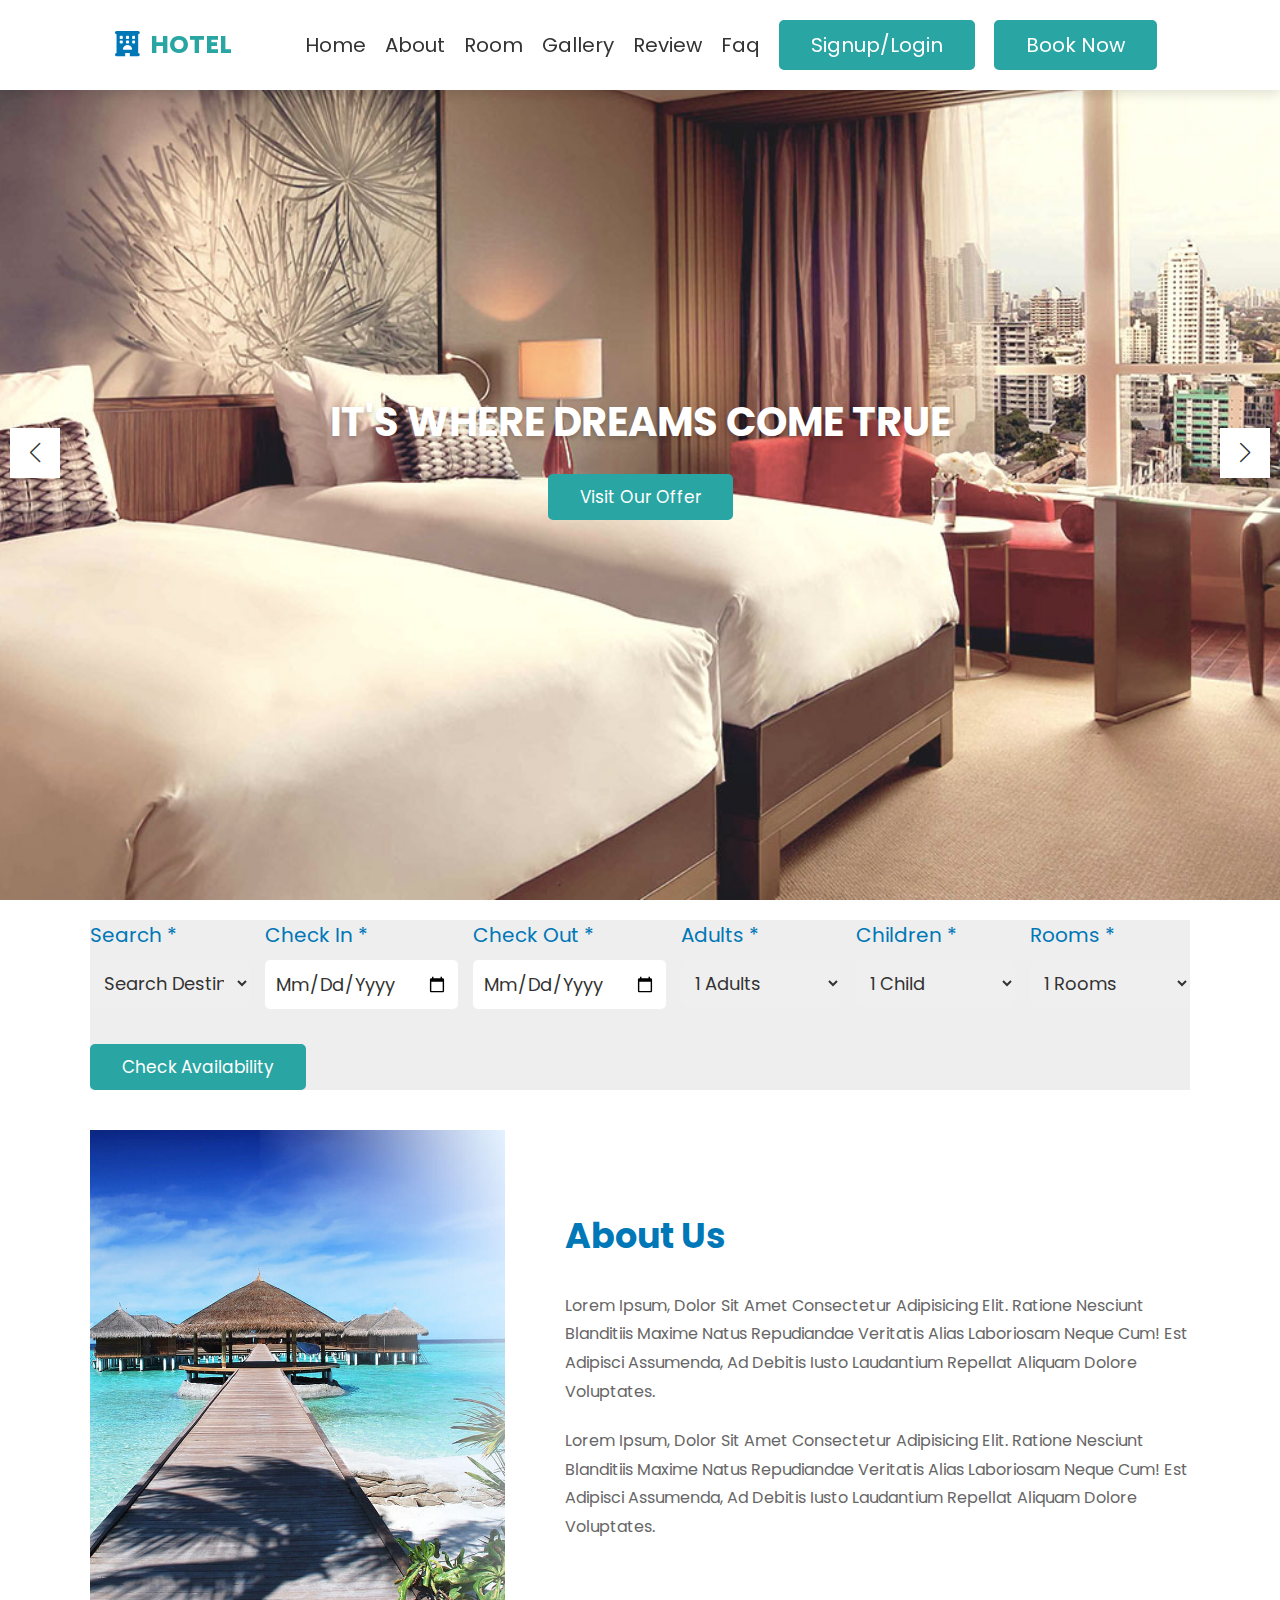
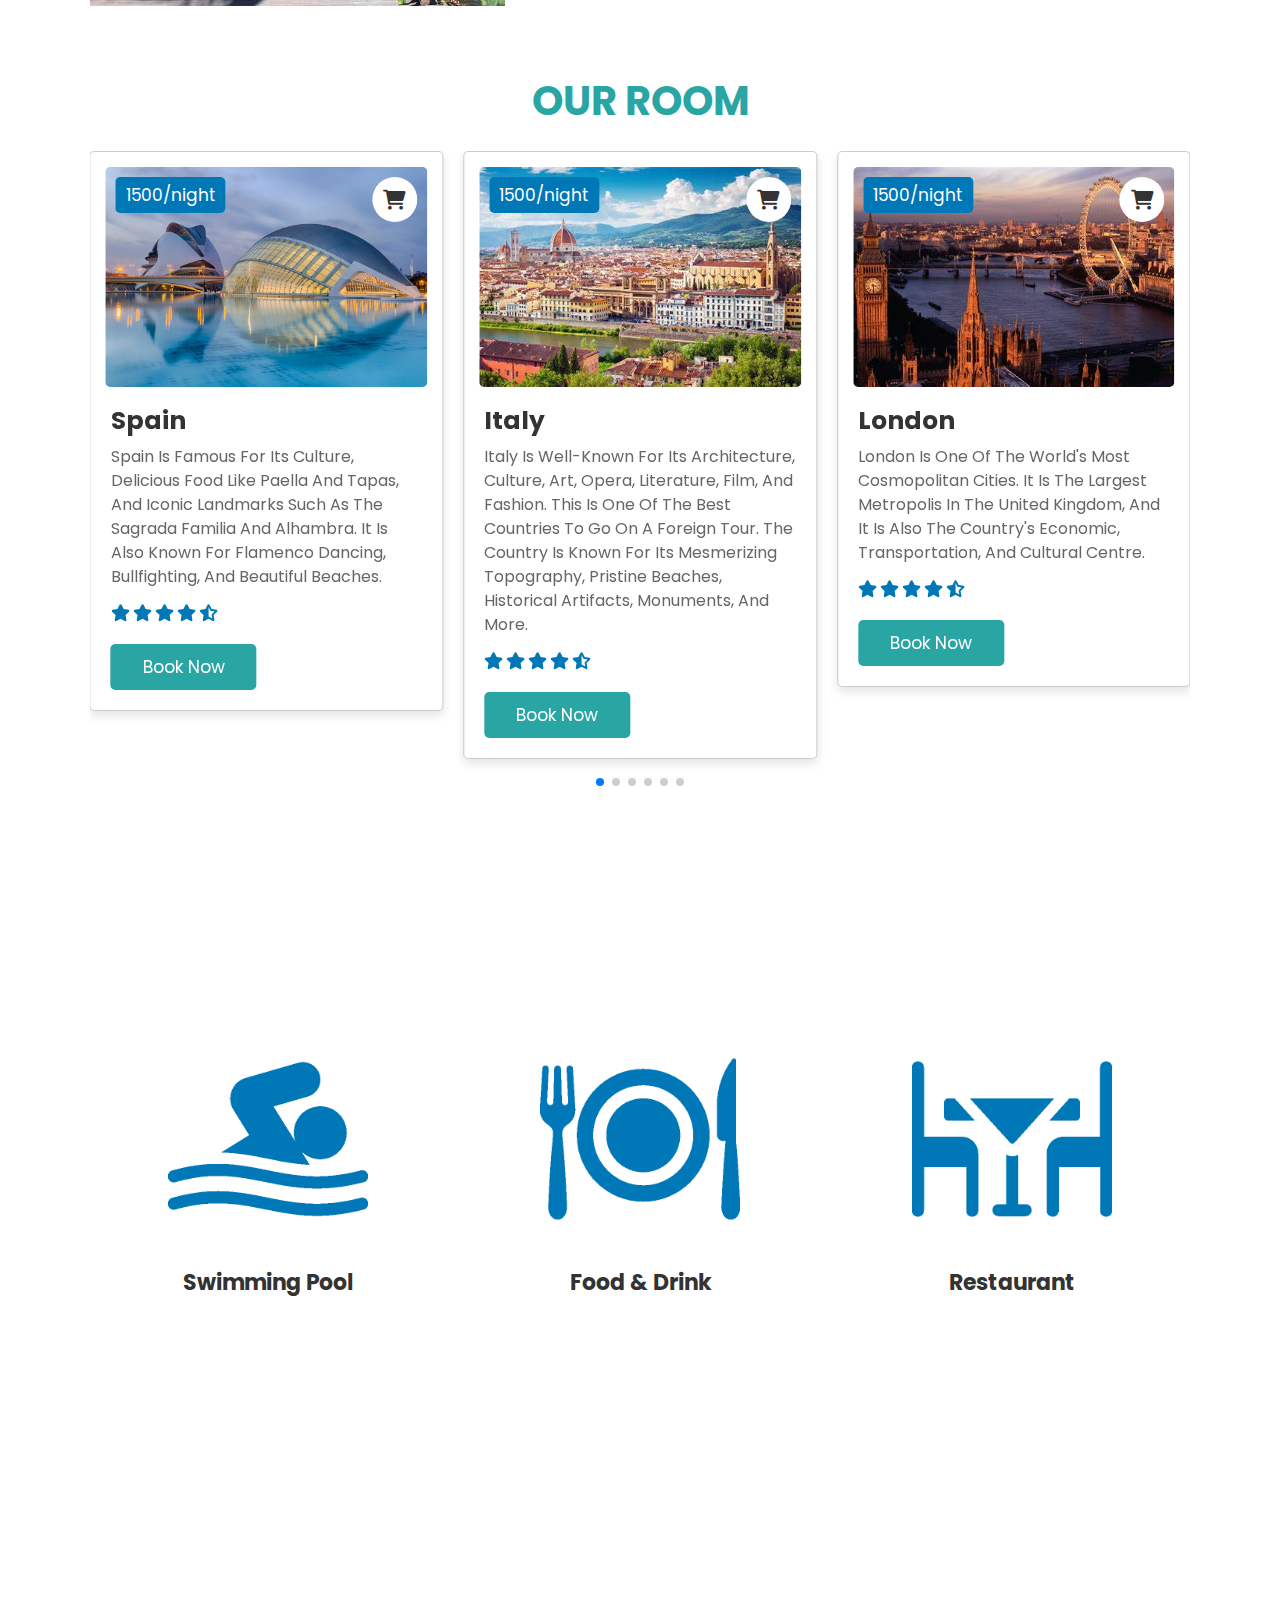
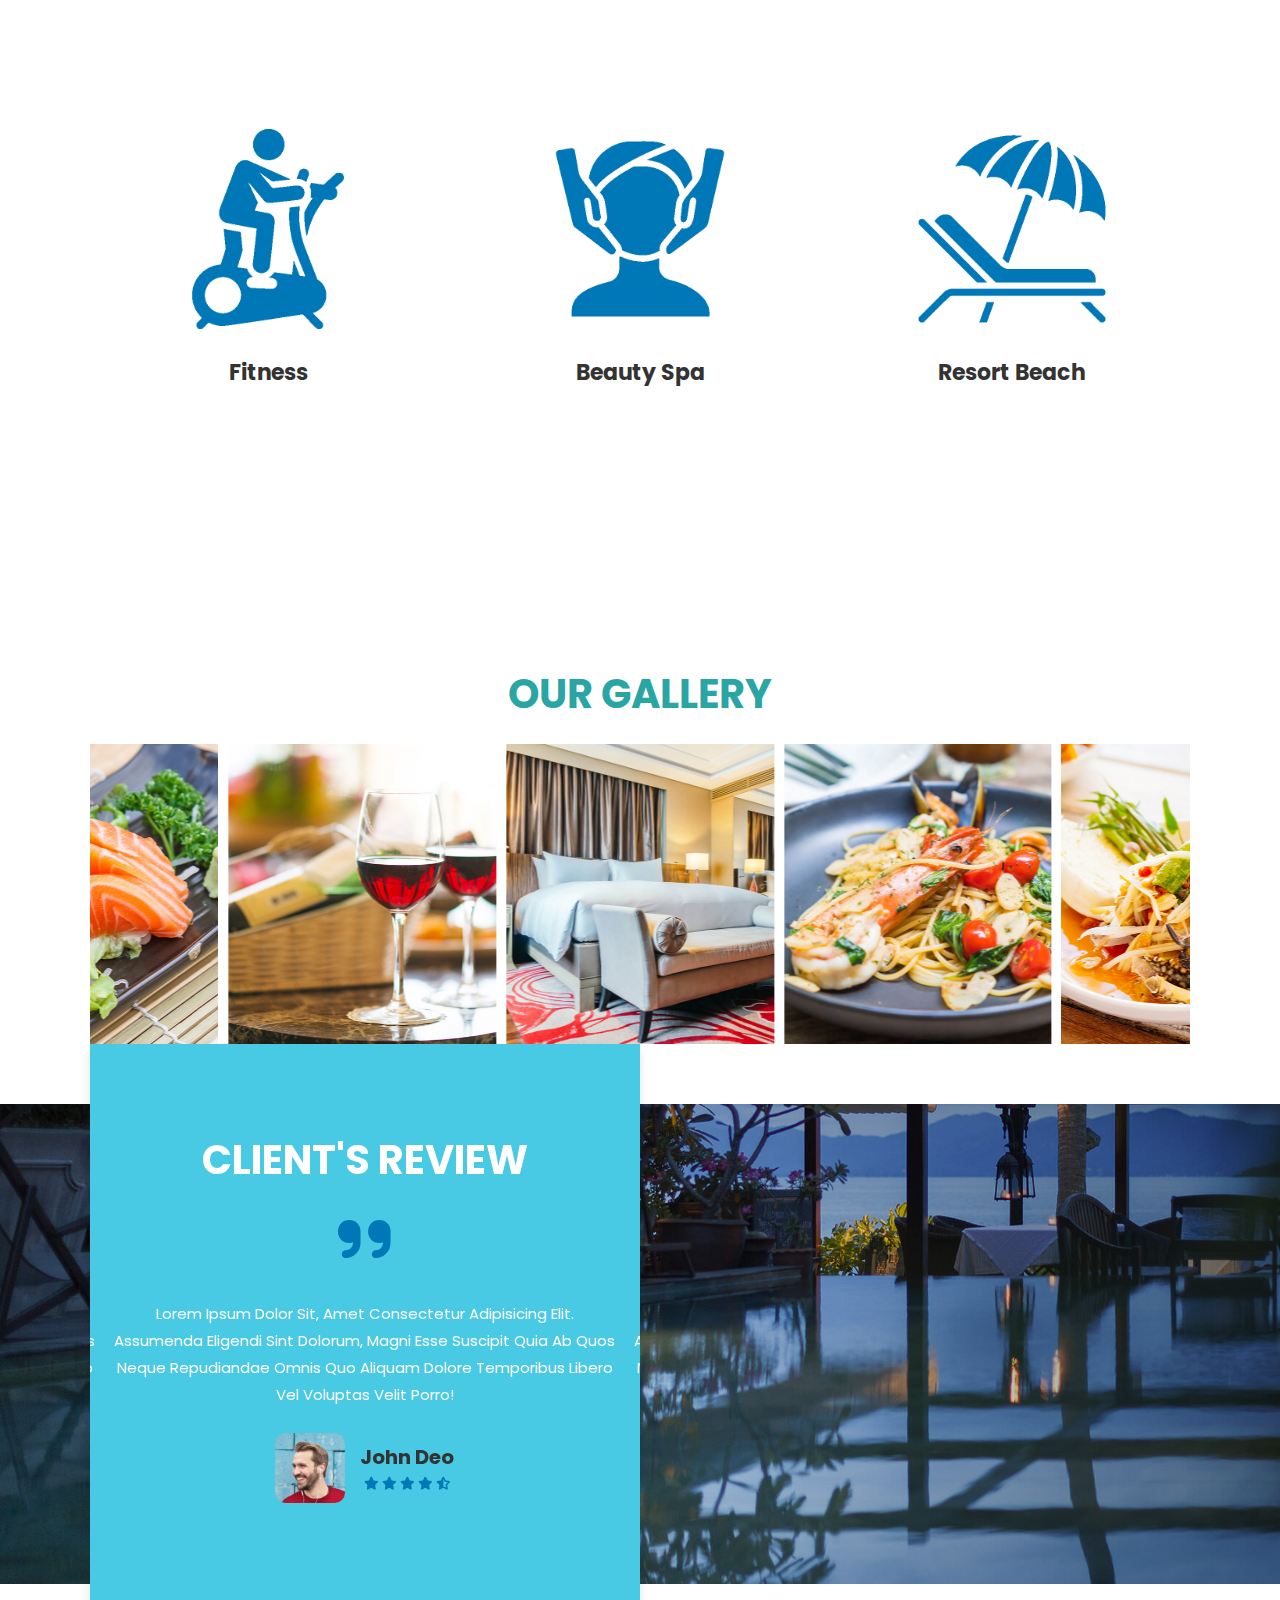
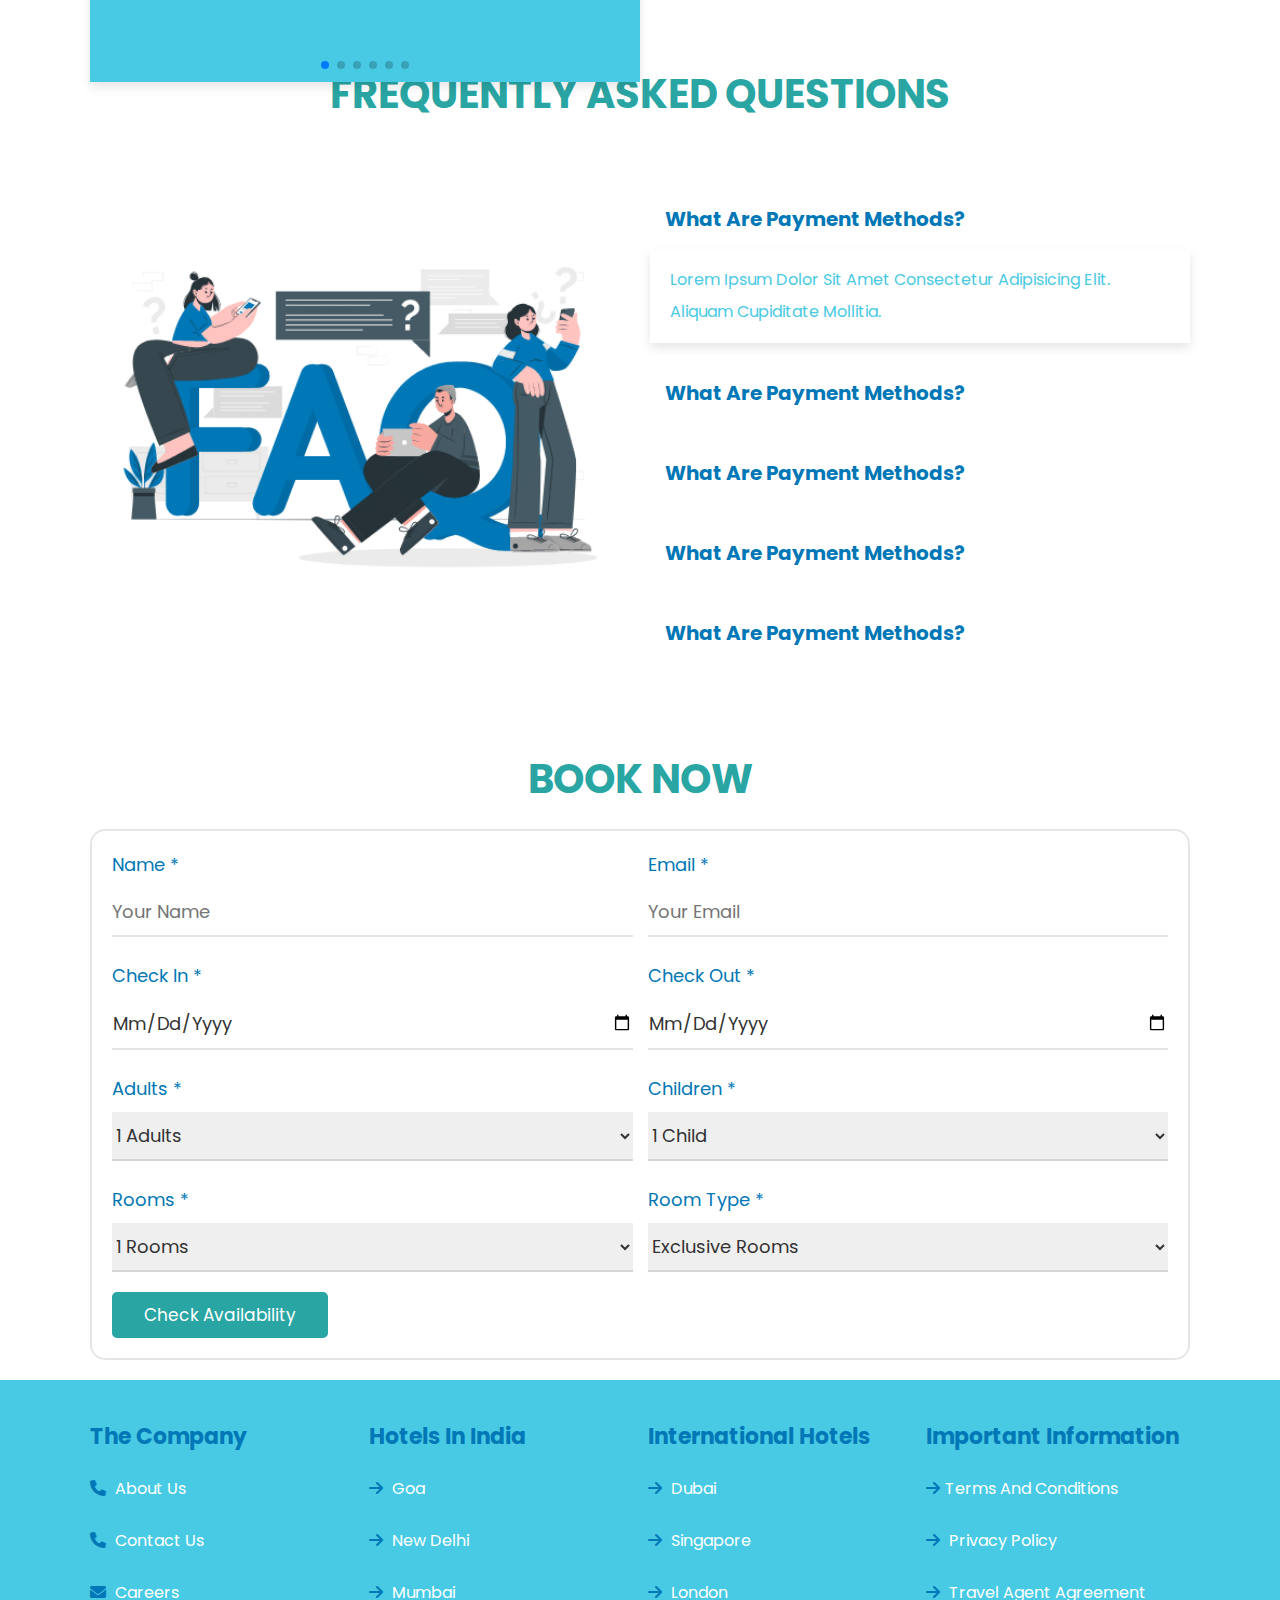
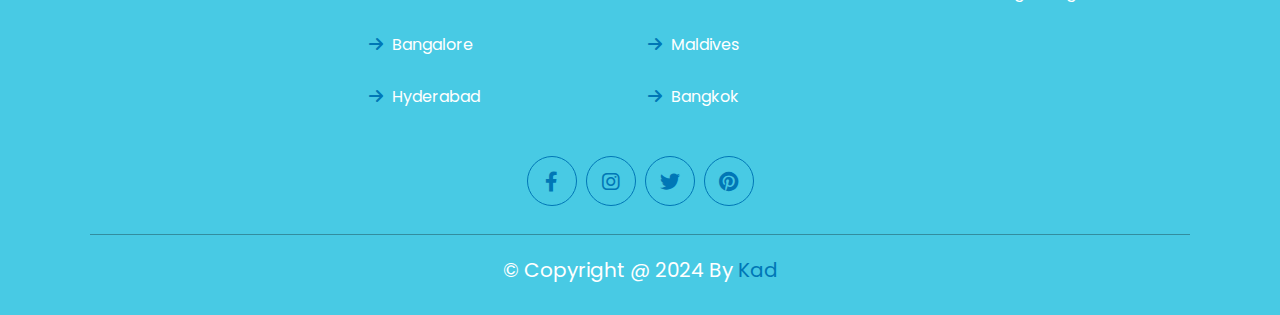
<file: index.html>
<!DOCTYPE html>
<html lang="en">

<head>
   
   <meta charset="UTF-8">
   <meta http-equiv="X-UA-Compatible" content="IE=edge">
   <meta name="viewport" content="width=device-width, initial-scale=1.0">
   <title>Hotel Website</title>
   <!-- font awesome cdn link  -->
   <link rel="stylesheet" href="https://cdnjs.cloudflare.com/ajax/libs/font-awesome/6.0.0/css/all.min.css">
   <!-- swiper js cdn link -->
   <link rel="stylesheet" href="https://cdn.jsdelivr.net/npm/swiper@9/swiper-bundle.min.css" />
   <!-- custom css link -->
   <link rel="stylesheet" href="style.css">
</head>

<body>

   <!-- header -->

   <header class="header">
      

      <a href="#" class="logo"> <i class="fas fa-hotel"></i> hotel </a>

      <nav class="navbar">
         <a href="#home">home</a>
         <a href="#about">about</a>
         <a href="#room">room</a>
         <a href="#gallery">gallery</a>
         <a href="#review">review</a>
         <a href="#faq">faq</a>
         <a href="login.html" class="btn">Signup/Login</a>
         <a href="#reservation" class="btn"> book now</a>
         
      </nav>

      <div id="menu-btn" class="fas fa-bars"></div>

   </header>

   <!-- end -->

   <!-- home -->

   <section class="home" id="home">

      <div class="swiper home-slider">

         <div class="swiper-wrapper">

            <div class="swiper-slide slide" style="background: url(images/home-slide1.jpg) no-repeat;">
               <div class="content">
                  <h3>it's where dreams come true</h3>
                  <a href="#" class="btn"> visit our offer</a>
               </div>
            </div>

            <div class="swiper-slide slide" style="background: url(images/home-slide2.jpg) no-repeat;">
               <div class="content">
                  <h3>it's where dreams come true</h3>
                  <a href="#" class="btn"> visit our offer</a>
               </div>
            </div>

            <div class="swiper-slide slide" style="background: url(images/home-slide3.jpg) no-repeat;">
               <div class="content">
                  <h3>it's where dreams come true</h3>
                  <a href="#" class="btn"> visit our offer</a>
               </div>
            </div>

            <div class="swiper-slide slide" style="background: url(images/home-slide4.jpg) no-repeat;">
               <div class="content">
                  <h3>it's where dreams come true</h3>
                  <a href="#" class="btn"> visit our offer</a>
               </div>
            </div>

         </div>

         <div class="swiper-button-next"></div>
         <div class="swiper-button-prev"></div>

      </div>

   </section>

   <!-- end -->

   <!-- availability -->

   <section class="availability">

      <form action="">

        
         <div class="box">
            <p>Search <span>*</span></p>
            <select name="Location" id="" class="input">
               <option value="1">Search Destination</option>
               <option value="2">Goa</option>
               <option value="3">New Delhi</option>
               <option value="4">Mumbai</option>
               <option value="5">Bangalore</option>
               <option value="6">Hyderabad</option>
               <option value="1"> Pune</option>
               <option value="2"> Jaipur</option>
               <option value="3"> Ahmedabad</option>
               <option value="3">  Chennai</option>
               <option value="2">Dubai</option>
               <option value="3">Singapore</option>
               <option value="4"> London</option>
               <option value="5">Maldives</option>
               <option value="6">Bangkok</option>
               <option value="1"> Paris</option>
               <option value="2"> Amsterdam</option>
               <option value="3"> Bali</option>
               <option value="3"> Hong Kong</option>
              
               <div class="box-shadow">
                  
                     onfocus="this.placeholder = ''" onfocusout="this.placeholder = 'Search destination or hotels'"
                     class="form-control search-form autosuggest ui-autocomplete-input ui-autocomplete-input-has-clear"
                     autocomplete="off" data-stype="1">
                  <span tabindex="-1" class="ui-autocomplete-clear"
                     style="position: absolute; top: 0px; left: 1033px; display: inline-block; right: 30px; font-size: 25px; cursor: pointer; outline: none;">
                  </span>
               </div>
      
            </select>
         </div>


         <div class="box">
            <p>check in <span>*</span></p>
            <input type="date" class="input">
         </div>

         <div class="box">
            <p>check out <span>*</span></p>
            <input type="date" class="input">
         </div>

         <div class="box">
            <p>adults <span>*</span></p>
            <select name="adults" id="" class="input">
               <option value="1">1 adults</option>
               <option value="2">2 adults</option>
               <option value="3">3 adults</option>
               <option value="4">4 adults</option>
               <option value="5">5 adults</option>
               <option value="6">6 adults</option>
            </select>
         </div>

         <div class="box">
            <p>children <span>*</span></p>
            <select name="child" id="" class="input">
               <option value="1">1 child</option>
               <option value="2">2 child</option>
               <option value="3">3 child</option>
               <option value="4">4 child</option>
               <option value="5">5 child</option>
               <option value="6">6 child</option>
            </select>
         </div>

         <div class="box">
            <p>rooms <span>*</span></p>
            <select name="rooms" id="" class="input">
               <option value="1">1 rooms</option>
               <option value="2">2 rooms</option>
               <option value="3">3 rooms</option>
               <option value="4">4 rooms</option>
               <option value="5">5 rooms</option>
               <option value="6">6 rooms</option>
            </select>
         </div>



         <input type="submit" value="check availability" class="btn">

      </form>

   </section>

   <!-- end -->


   <!-- about -->

   <section class="about" id="about">

      <div class="row">

         <div class="image">
            <img src="images/about.jpg" alt="">
         </div>

         <div class="content">
            <h3>about us</h3>
            <p>Lorem ipsum, dolor sit amet consectetur adipisicing elit. Ratione nesciunt blanditiis maxime natus
               repudiandae veritatis alias laboriosam neque cum! Est adipisci assumenda, ad debitis iusto laudantium
               repellat aliquam dolore voluptates.</p>
            <p>Lorem ipsum, dolor sit amet consectetur adipisicing elit. Ratione nesciunt blanditiis maxime natus
               repudiandae veritatis alias laboriosam neque cum! Est adipisci assumenda, ad debitis iusto laudantium
               repellat aliquam dolore voluptates.</p>
         </div>

      </div>

   </section>

   <!-- end -->

   <!-- room -->

   <section class="room" id="room">

      <h1 class="heading">our room</h1>

      <div class="swiper room-slider">

         <div class="swiper-wrapper">

            <div class="swiper-slide slide">
               <div class="image">
                  <span class="price">1500/night</span>
                  <img src="images/italy.jpeg" alt="">
                  <a href="#" class="fas fa-shopping-cart"></a>
               </div>
               <div class="content">
                  <h3>Italy</h3>
                  <p>Italy is well-known for its architecture, culture, art, opera, literature, film, and fashion. This is one of the best countries to go on a foreign tour. The country is known for its mesmerizing topography, pristine beaches, historical artifacts, monuments, and more.</p>
                  <div class="stars">
                     <i class="fas fa-star"></i>
                     <i class="fas fa-star"></i>
                     <i class="fas fa-star"></i>
                     <i class="fas fa-star"></i>
                     <i class="fas fa-star-half-alt"></i>
                  </div>
                  <a href="#" class="btn">book now</a>
               </div>
            </div>

            <div class="swiper-slide slide">
               <div class="image">
                  <span class="price">1500/night</span>
                  <img src="images/london.jpeg" alt="">
                  <a href="#" class="fas fa-shopping-cart"></a>
               </div>
               <div class="content">
                  <h3>london</h3>
                  <p>London is one of the world's most cosmopolitan cities. It is the largest metropolis in the United Kingdom, and it is also the country's economic, transportation, and cultural centre.</p>
                  <div class="stars">
                     <i class="fas fa-star"></i>
                     <i class="fas fa-star"></i>
                     <i class="fas fa-star"></i>
                     <i class="fas fa-star"></i>
                     <i class="fas fa-star-half-alt"></i>
                  </div>
                  <a href="#" class="btn">book now</a>
               </div>
            </div>

            <div class="swiper-slide slide">
               <div class="image">
                  <span class="price">1500/night</span>
                  <img src="images/singapore.jpg" alt="">
                  <a href="#" class="fas fa-shopping-cart"></a>
               </div>
               <div class="content">
                  <h3>singapore</h3>
                  <p>Catch a glimpse of Singapore's most majestic icon, the Merlion, a mythical creature that's half-fish and half-lion. The Merlion combines two elements of Singapore's identity—its body symbolises the fishing villages of Singapore's past, while its lion head is a symbol of Singapura</p>
                  <div class="stars">
                     <i class="fas fa-star"></i>
                     <i class="fas fa-star"></i>
                     <i class="fas fa-star"></i>
                     <i class="fas fa-star"></i>
                     <i class="fas fa-star-half-alt"></i>
                  </div>
                  <a href="#" class="btn">book now</a>
               </div>
            </div>

            <div class="swiper-slide slide">
               <div class="image">
                  <span class="price">1500/night</span>
                  <img src="images/thailand.jpeg" alt="">
                  <a href="#" class="fas fa-shopping-cart"></a>
               </div>
               <div class="content">
                  <h3>thailand</h3>
                  <p>A historically Buddhist country, Thailand and its jungles, mountains, islands, and cities bristle with the gilt pinnacles of its innumerable temples and spirit houses. Many of its most significant sites, which house its most revered buddhas, can be found in and around the capital.</p>
                  <div class="stars">
                     <i class="fas fa-star"></i>
                     <i class="fas fa-star"></i>
                     <i class="fas fa-star"></i>
                     <i class="fas fa-star"></i>
                     <i class="fas fa-star-half-alt"></i>
                  </div>
                  <a href="#" class="btn">book now</a>
               </div>
            </div>

            <div class="swiper-slide slide">
               <div class="image">
                  <span class="price">1500/night</span>
                  <img src="images/vietnam.jpg" alt="">
                  <a href="#" class="fas fa-shopping-cart"></a>
               </div>
               <div class="content">
                  <h3>vietnam</h3>
                  <p>Vietnam is famous for several things, from ancient towns, UNESCO heritage sites, and serene beaches to scrumptious Pho and a different kinds of coffee. Choose which places you want to explore and start planning for your getaway.</p>
                  <div class="stars">
                     <i class="fas fa-star"></i>
                     <i class="fas fa-star"></i>
                     <i class="fas fa-star"></i>
                     <i class="fas fa-star"></i>
                     <i class="fas fa-star-half-alt"></i>
                  </div>
                  <a href="#" class="btn">book now</a>
               </div>
            </div>

            <div class="swiper-slide slide">
               <div class="image">
                  <span class="price">1500/night</span>
                  <img src="images/spain.webp" alt="">
                  <a href="#" class="fas fa-shopping-cart"></a>
               </div>
               <div class="content">
                  <h3>Spain</h3>
                  <p>Spain is famous for its culture, delicious food like paella and tapas, and iconic landmarks such as the Sagrada Familia and Alhambra. It is also known for flamenco dancing, bullfighting, and beautiful beaches.</p>
                  <div class="stars">
                     <i class="fas fa-star"></i>
                     <i class="fas fa-star"></i>
                     <i class="fas fa-star"></i>
                     <i class="fas fa-star"></i>
                     <i class="fas fa-star-half-alt"></i>
                  </div>
                  <a href="#" class="btn">book now</a>
               </div>
            </div>

         </div>

         <div class="swiper-pagination"></div>

      </div>

   </section>

   <!-- end -->

   <!-- services -->

   <section class="services">

      <div class="box-container">

         <div class="box">
            <img src="images/service1.png" alt="">
            <h3>swimming pool</h3>
         </div>

         <div class="box">
            <img src="images/service2.png" alt="">
            <h3>food & drink</h3>
         </div>

         <div class="box">
            <img src="images/service3.png" alt="">
            <h3>restaurant</h3>
         </div>

         <div class="box">
            <img src="images/service4.png" alt="">
            <h3>fitness</h3>
         </div>

         <div class="box">
            <img src="images/service5.png" alt="">
            <h3>beauty spa</h3>
         </div>

         <div class="box">
            <img src="images/service6.png" alt="">
            <h3>resort beach</h3>
         </div>

      </div>

   </section>

   <!-- end -->

   <!-- gallery -->

   <section class="gallery" id="gallery">

      <h1 class="heading">our gallery</h1>

      <div class="swiper gallery-slider">

         <div class="swiper-wrapper">

            <div class="swiper-slide slide">
               <img src="images/gallery1.jpg" alt="">
               <div class="icon">
                  <i class="fas fa-magnifying-glass-plus"></i>
               </div>
            </div>

            <div class="swiper-slide slide">
               <img src="images/gallery2.jpg" alt="">
               <div class="icon">
                  <i class="fas fa-magnifying-glass-plus"></i>
               </div>
            </div>

            <div class="swiper-slide slide">
               <img src="images/gallery3.jpg" alt="">
               <div class="icon">
                  <i class="fas fa-magnifying-glass-plus"></i>
               </div>
            </div>

            <div class="swiper-slide slide">
               <img src="images/gallery4.jpg" alt="">
               <div class="icon">
                  <i class="fas fa-magnifying-glass-plus"></i>
               </div>
            </div>

            <div class="swiper-slide slide">
               <img src="images/gallery5.jpg" alt="">
               <div class="icon">
                  <i class="fas fa-magnifying-glass-plus"></i>
               </div>
            </div>

            <div class="swiper-slide slide">
               <img src="images/gallery6.jpg" alt="">
               <div class="icon">
                  <i class="fas fa-magnifying-glass-plus"></i>
               </div>
            </div>

         </div>

      </div>

   </section>

   <!-- end -->

   <!-- review -->

   <section class="review" id="review">

      <div class="swiper review-slider">
         <div class="swiper-wrapper">

            <div class="swiper-slide slide">
               <h2 class="heading">client's review</h2>
               <i class="fas fa-quote-right"></i>
               <p>Lorem ipsum dolor sit, amet consectetur adipisicing elit. Assumenda eligendi sint dolorum, magni esse
                  suscipit quia ab quos neque repudiandae omnis quo aliquam dolore temporibus libero vel voluptas velit
                  porro!</p>
               <div class="user">
                  <img src="images/pic-1.png" alt="">
                  <div class="user-info">
                     <h3>john deo</h3>
                     <div class="stars">
                        <i class="fas fa-star"></i>
                        <i class="fas fa-star"></i>
                        <i class="fas fa-star"></i>
                        <i class="fas fa-star"></i>
                        <i class="fas fa-star-half-alt"></i>
                     </div>
                  </div>
               </div>
            </div>

            <div class="swiper-slide slide">
               <h2 class="heading">client's review</h2>
               <i class="fas fa-quote-right"></i>
               <p>Lorem ipsum dolor sit, amet consectetur adipisicing elit. Assumenda eligendi sint dolorum, magni esse
                  suscipit quia ab quos neque repudiandae omnis quo aliquam dolore temporibus libero vel voluptas velit
                  porro!</p>
               <div class="user">
                  <img src="images/pic-2.png" alt="">
                  <div class="user-info">
                     <h3>john deo</h3>
                     <div class="stars">
                        <i class="fas fa-star"></i>
                        <i class="fas fa-star"></i>
                        <i class="fas fa-star"></i>
                        <i class="fas fa-star"></i>
                        <i class="fas fa-star-half-alt"></i>
                     </div>
                  </div>
               </div>
            </div>

            <div class="swiper-slide slide">
               <h2 class="heading">client's review</h2>
               <i class="fas fa-quote-right"></i>
               <p>Lorem ipsum dolor sit, amet consectetur adipisicing elit. Assumenda eligendi sint dolorum, magni esse
                  suscipit quia ab quos neque repudiandae omnis quo aliquam dolore temporibus libero vel voluptas velit
                  porro!</p>
               <div class="user">
                  <img src="images/pic-3.png" alt="">
                  <div class="user-info">
                     <h3>john deo</h3>
                     <div class="stars">
                        <i class="fas fa-star"></i>
                        <i class="fas fa-star"></i>
                        <i class="fas fa-star"></i>
                        <i class="fas fa-star"></i>
                        <i class="fas fa-star-half-alt"></i>
                     </div>
                  </div>
               </div>
            </div>

            <div class="swiper-slide slide">
               <h2 class="heading">client's review</h2>
               <i class="fas fa-quote-right"></i>
               <p>Lorem ipsum dolor sit, amet consectetur adipisicing elit. Assumenda eligendi sint dolorum, magni esse
                  suscipit quia ab quos neque repudiandae omnis quo aliquam dolore temporibus libero vel voluptas velit
                  porro!</p>
               <div class="user">
                  <img src="images/pic-4.png" alt="">
                  <div class="user-info">
                     <h3>john deo</h3>
                     <div class="stars">
                        <i class="fas fa-star"></i>
                        <i class="fas fa-star"></i>
                        <i class="fas fa-star"></i>
                        <i class="fas fa-star"></i>
                        <i class="fas fa-star-half-alt"></i>
                     </div>
                  </div>
               </div>
            </div>

            <div class="swiper-slide slide">
               <h2 class="heading">client's review</h2>
               <i class="fas fa-quote-right"></i>
               <p>Lorem ipsum dolor sit, amet consectetur adipisicing elit. Assumenda eligendi sint dolorum, magni esse
                  suscipit quia ab quos neque repudiandae omnis quo aliquam dolore temporibus libero vel voluptas velit
                  porro!</p>
               <div class="user">
                  <img src="images/pic-5.png" alt="">
                  <div class="user-info">
                     <h3>john deo</h3>
                     <div class="stars">
                        <i class="fas fa-star"></i>
                        <i class="fas fa-star"></i>
                        <i class="fas fa-star"></i>
                        <i class="fas fa-star"></i>
                        <i class="fas fa-star-half-alt"></i>
                     </div>
                  </div>
               </div>
            </div>

            <div class="swiper-slide slide">
               <h2 class="heading">client's review</h2>
               <i class="fas fa-quote-right"></i>
               <p>Lorem ipsum dolor sit, amet consectetur adipisicing elit. Assumenda eligendi sint dolorum, magni esse
                  suscipit quia ab quos neque repudiandae omnis quo aliquam dolore temporibus libero vel voluptas velit
                  porro!</p>
               <div class="user">
                  <img src="images/pic-6.png" alt="">
                  <div class="user-info">
                     <h3>john deo</h3>
                     <div class="stars">
                        <i class="fas fa-star"></i>
                        <i class="fas fa-star"></i>
                        <i class="fas fa-star"></i>
                        <i class="fas fa-star"></i>
                        <i class="fas fa-star-half-alt"></i>
                     </div>
                  </div>
               </div>
            </div>

         </div>
         <div class="swiper-pagination"></div>
      </div>

   </section>

   <!-- end -->

   <!-- faq -->

   <section class="faqs" id="faq">

      <h1 class="heading">frequently asked questions</h1>

      <div class="row">

         <div class="image">
            <img src="images/FAQs.gif" alt="">
         </div>

         <div class="content">

            <div class="box active">
               <h3>what are payment methods?</h3>
               <p>Lorem ipsum dolor sit amet consectetur adipisicing elit. Aliquam cupiditate mollitia.</p>
            </div>

            <div class="box">
               <h3>what are payment methods?</h3>
               <p>Lorem ipsum dolor sit amet consectetur adipisicing elit. Aliquam cupiditate mollitia.</p>
            </div>

            <div class="box">
               <h3>what are payment methods?</h3>
               <p>Lorem ipsum dolor sit amet consectetur adipisicing elit. Aliquam cupiditate mollitia.</p>
            </div>

            <div class="box">
               <h3>what are payment methods?</h3>
               <p>Lorem ipsum dolor sit amet consectetur adipisicing elit. Aliquam cupiditate mollitia.</p>
            </div>

            <div class="box">
               <h3>what are payment methods?</h3>
               <p>Lorem ipsum dolor sit amet consectetur adipisicing elit. Aliquam cupiditate mollitia.</p>
            </div>

         </div>

      </div>

   </section>

   <!-- end -->

   <!-- reservation -->

   <section class="reservation" id="reservation">

      <h1 class="heading">book now</h1>

      <form action="">

         <div class="container">

            <div class="box">
               <p>name <span>*</span></p>
               <input type="text" class="input" placeholder="Your Name">
            </div>

            <div class="box">
               <p>email <span>*</span></p>
               <input type="text" class="input" placeholder="Your Email">
            </div>

            <div class="box">
               <p>check in <span>*</span></p>
               <input type="date" class="input">
            </div>

            <div class="box">
               <p>check out <span>*</span></p>
               <input type="date" class="input">
            </div>

            <div class="box">
               <p>adults <span>*</span></p>
               <select name="adults" class="input">
                  <option value="1">1 adults</option>
                  <option value="2">2 adults</option>
                  <option value="3">3 adults</option>
                  <option value="4">4 adults</option>
                  <option value="5">5 adults</option>
                  <option value="6">6 adults</option>
               </select>
            </div>

            <div class="box">
               <p>children <span>*</span></p>
               <select name="child" class="input">
                  <option value="1">1 child</option>
                  <option value="2">2 child</option>
                  <option value="3">3 child</option>
                  <option value="4">4 child</option>
                  <option value="5">5 child</option>
                  <option value="6">6 child</option>
               </select>
            </div>

            <div class="box">
               <p>rooms <span>*</span></p>
               <select name="rooms" class="input">
                  <option value="1">1 rooms</option>
                  <option value="2">2 rooms</option>
                  <option value="3">3 rooms</option>
                  <option value="4">4 rooms</option>
                  <option value="5">5 rooms</option>
                  <option value="6">6 rooms</option>
               </select>
            </div>

            <div class="box">
               <p>room type <span>*</span></p>
               <select name="type" class="input">
                  <option value="1">exclusive rooms</option>
                  <option value="2">family rooms</option>
                  <option value="3">daily rooms</option>
                  <option value="4">panoramic rooms</option>
               </select>
            </div>

         </div>

         <input type="submit" value="check availability" class="btn">

      </form>

   </section>

   <!-- end -->

   <!-- footer -->

   <section class="footer">

      <div class="box-container">

         <div class="box">
            <h3>The Company</h3>
            <a href="#"> <i class="fas fa-phone"></i> About Us </a>
            <a href="#"> <i class="fas fa-phone"></i> Contact Us</a>
            <a href="#"> <i class="fas fa-envelope"></i> Careers</a>
           
         </div>

         <div class="box">
            <h3>Hotels in India</h3>
            <a href= goa.html target="_blank"> <i class="fas fa-arrow-right"></i> goa</a>
            <a href="#"> <i class="fas fa-arrow-right"></i> New Delhi</a>
            <a href="#"> <i class="fas fa-arrow-right"></i> Mumbai</a>
            <a href="#"> <i class="fas fa-arrow-right"></i> Bangalore</a>
            <a href="#"> <i class="fas fa-arrow-right"></i> Hyderabad</a>
           
         </div>

         <div class="box">
            <h3>International Hotels</h3>
            <a href="#"> <i class="fas fa-arrow-right"></i> Dubai</a>
            <a href="#"> <i class="fas fa-arrow-right"></i> Singapore</a>
            <a href="#"> <i class="fas fa-arrow-right"></i> London</a>
            <a href="#"> <i class="fas fa-arrow-right"></i> Maldives</a>
            <a href="#"> <i class="fas fa-arrow-right"></i> Bangkok</a>
         </div>
         <div class="box">
            <h3>Important Information</h3>
            <a href="#"> <i class="fas fa-arrow-right"></i>Terms and Conditions</a>
            <a href="#"> <i class="fas fa-arrow-right"></i> Privacy Policy</a>
            <a href="#"> <i class="fas fa-arrow-right"></i> Travel Agent Agreement</a>
           
         </div>

      </div>

      <div class="share">
         <a href="#" class="fab fa-facebook-f"></a>
         <a href="#" class="fab fa-instagram"></a>
         <a href="#" class="fab fa-twitter"></a>
         <a href="#" class="fab fa-pinterest"></a>
      </div>

      <div class="credit">&copy; copyright @ 2024 by <span>kad</span></div>

   </section>

   <!-- end -->
   <script src="https://cdn.jsdelivr.net/npm/swiper@9/swiper-bundle.min.js"></script>

   <script src="script.js"></script>

</body>

</html>
</file>
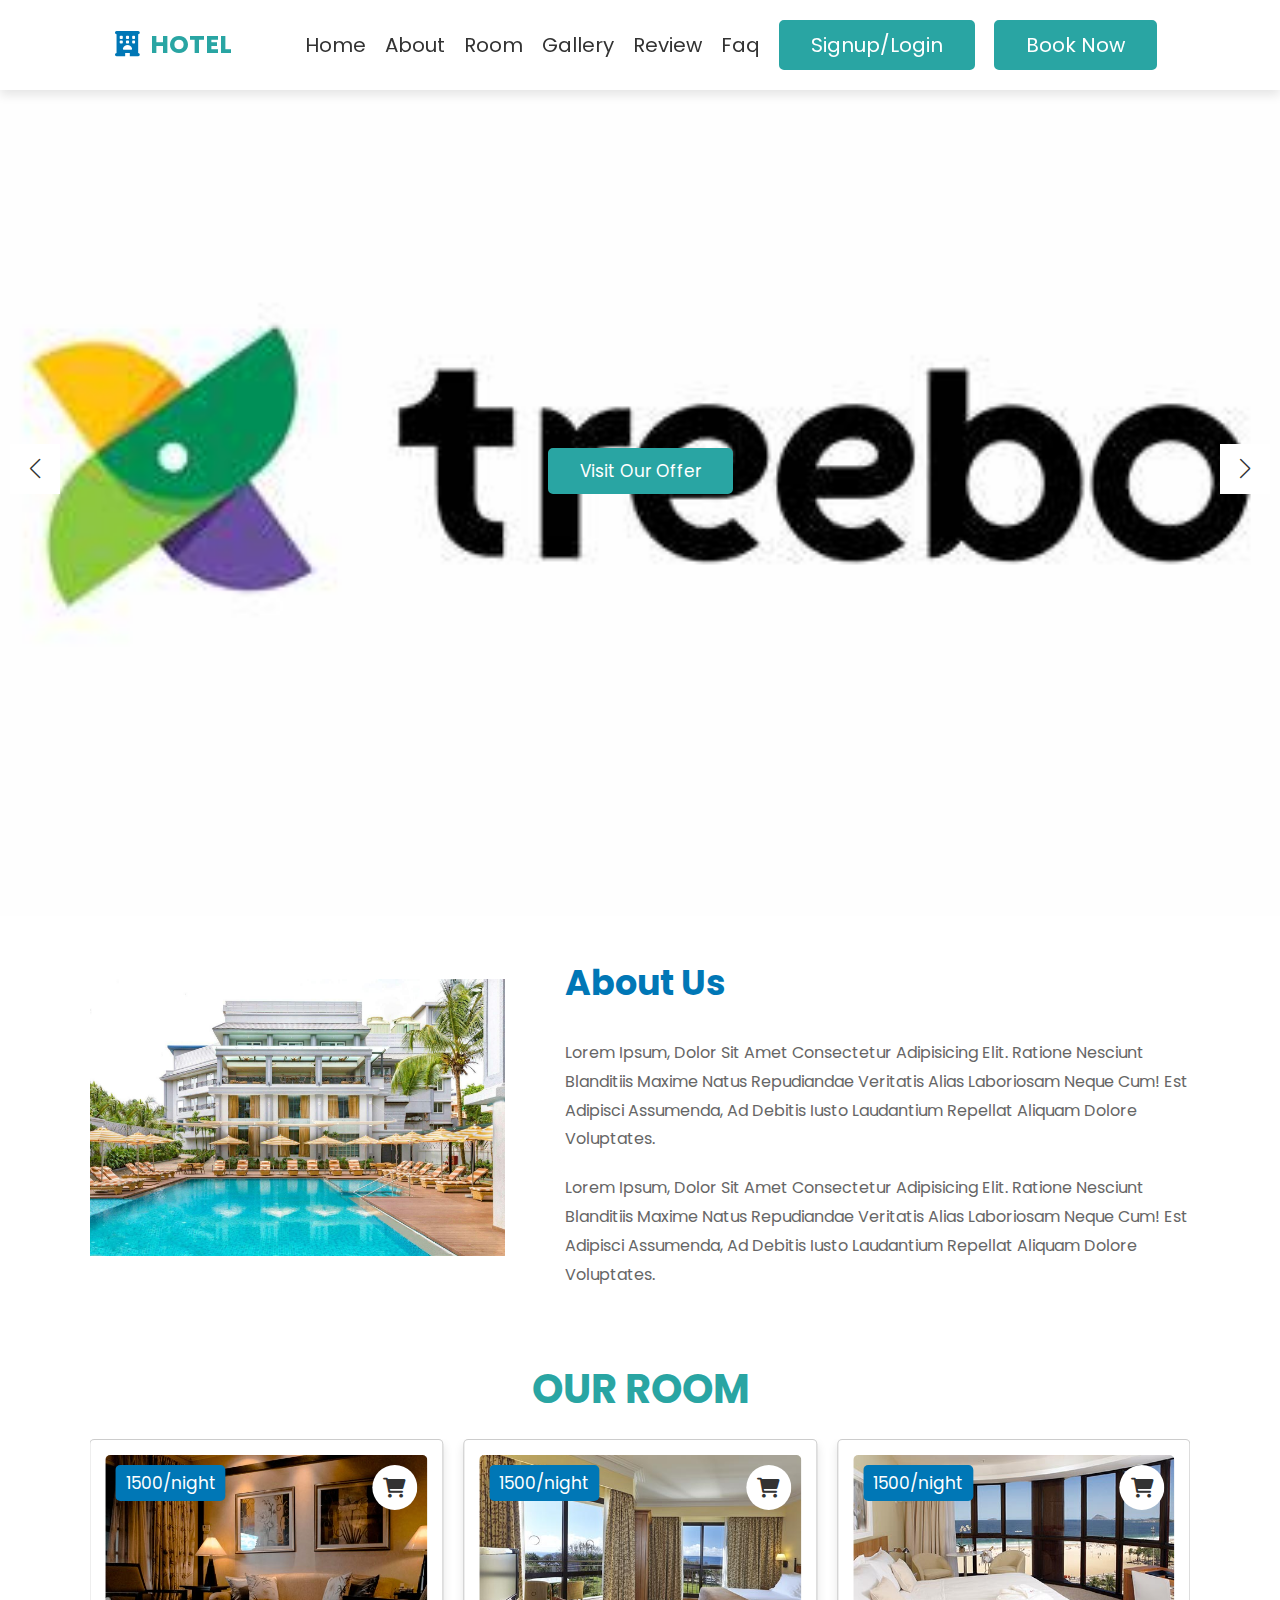
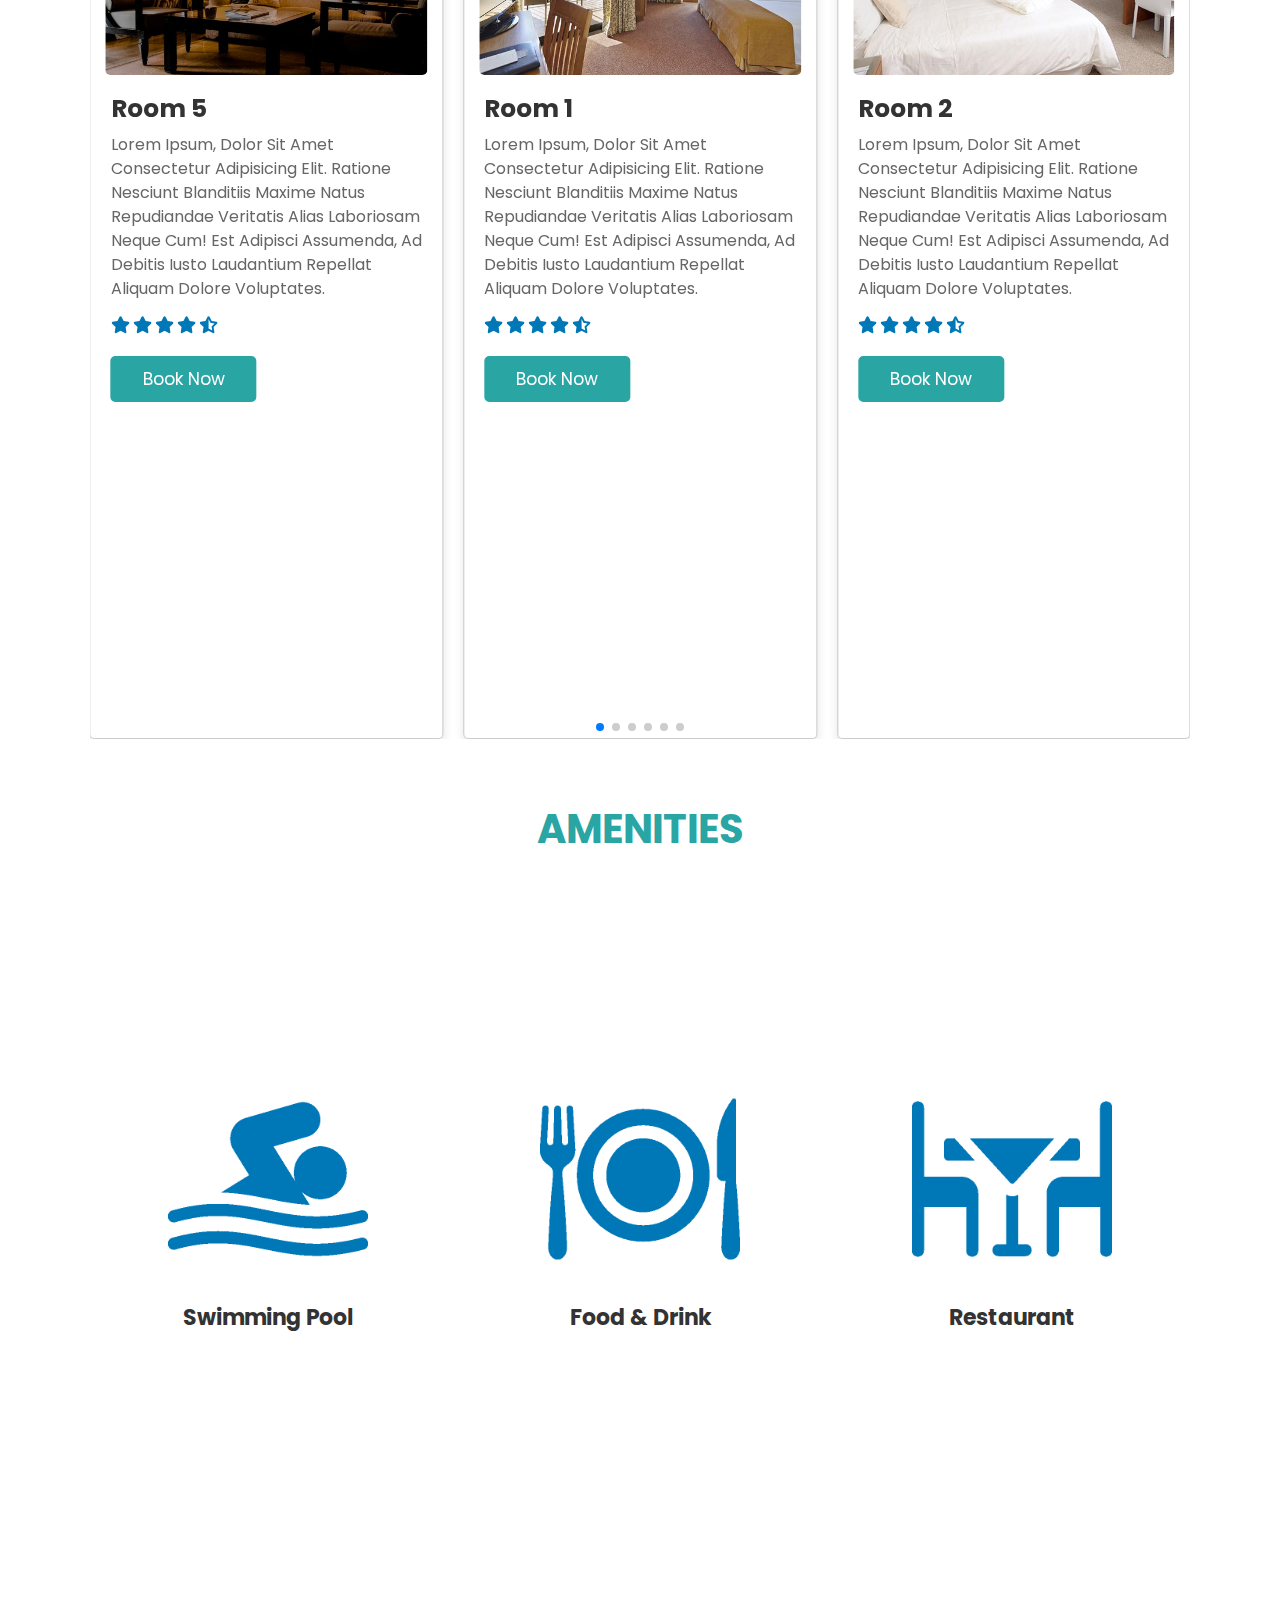
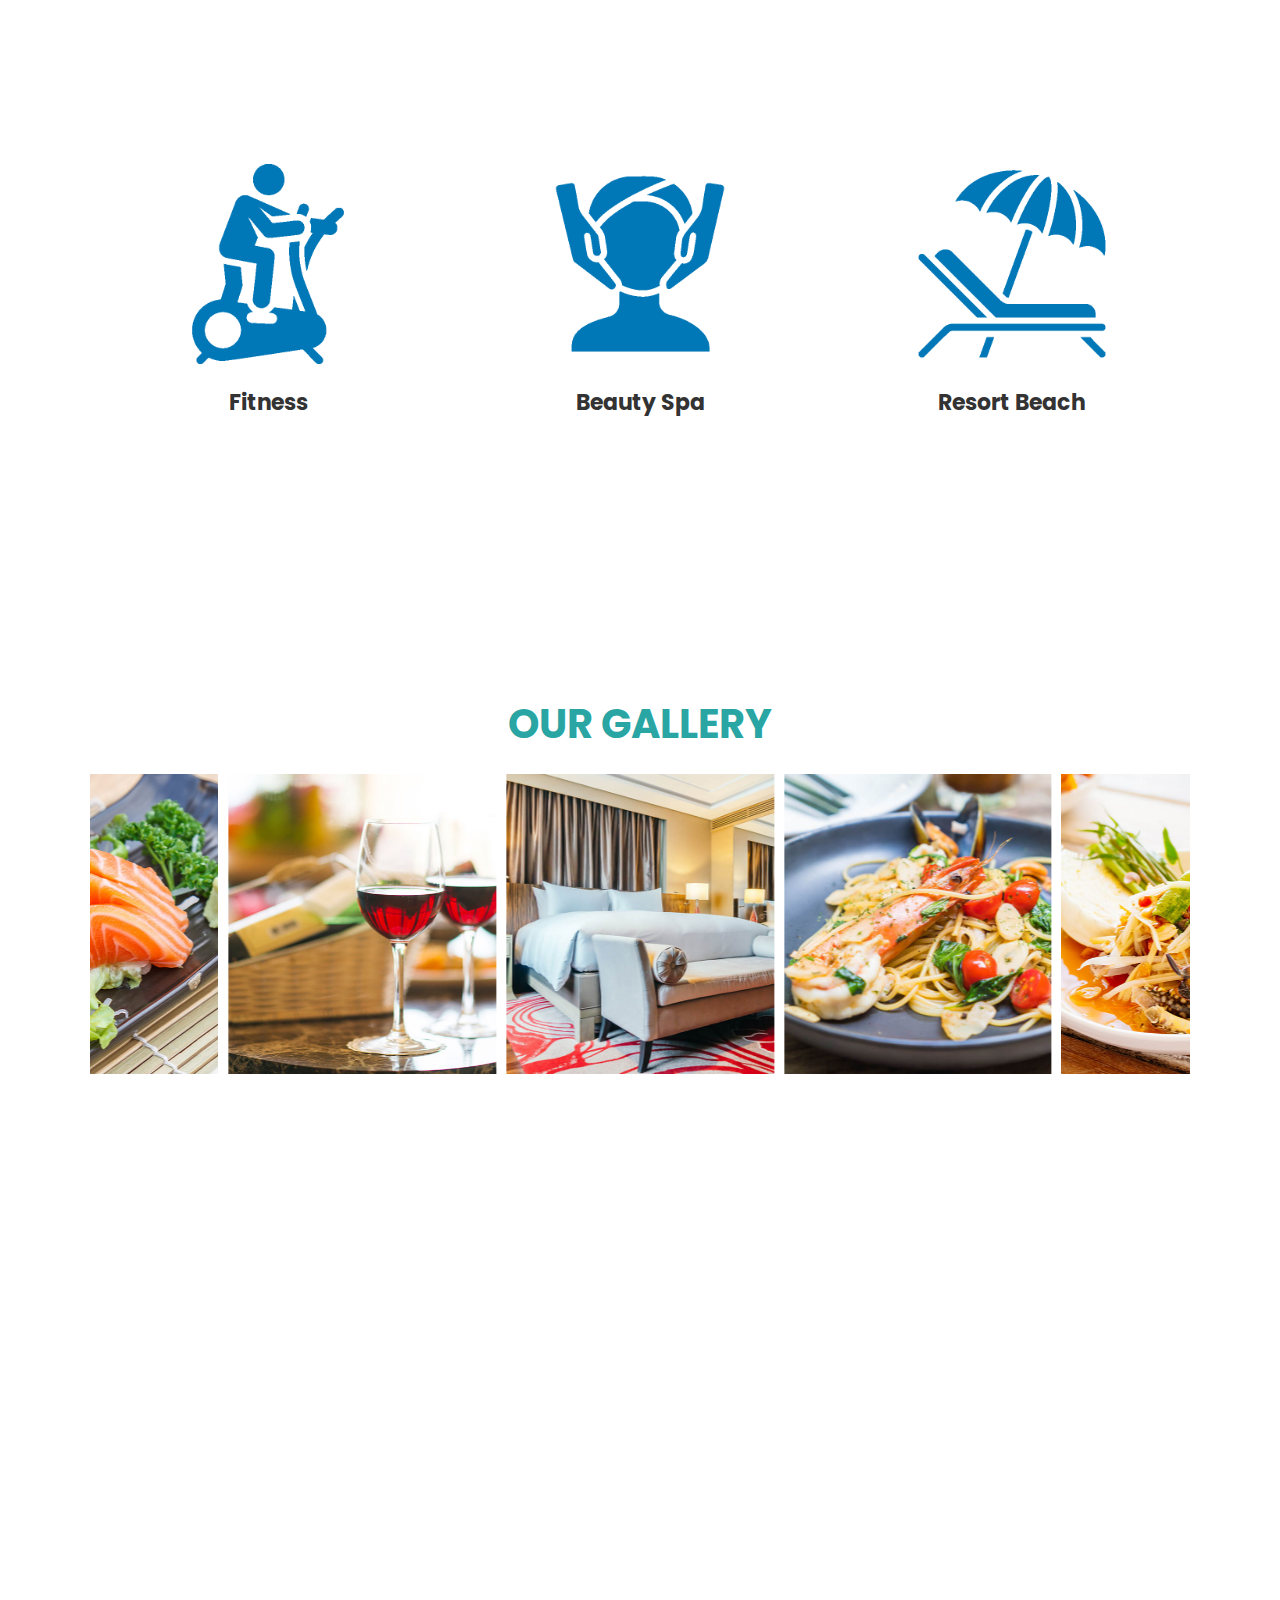
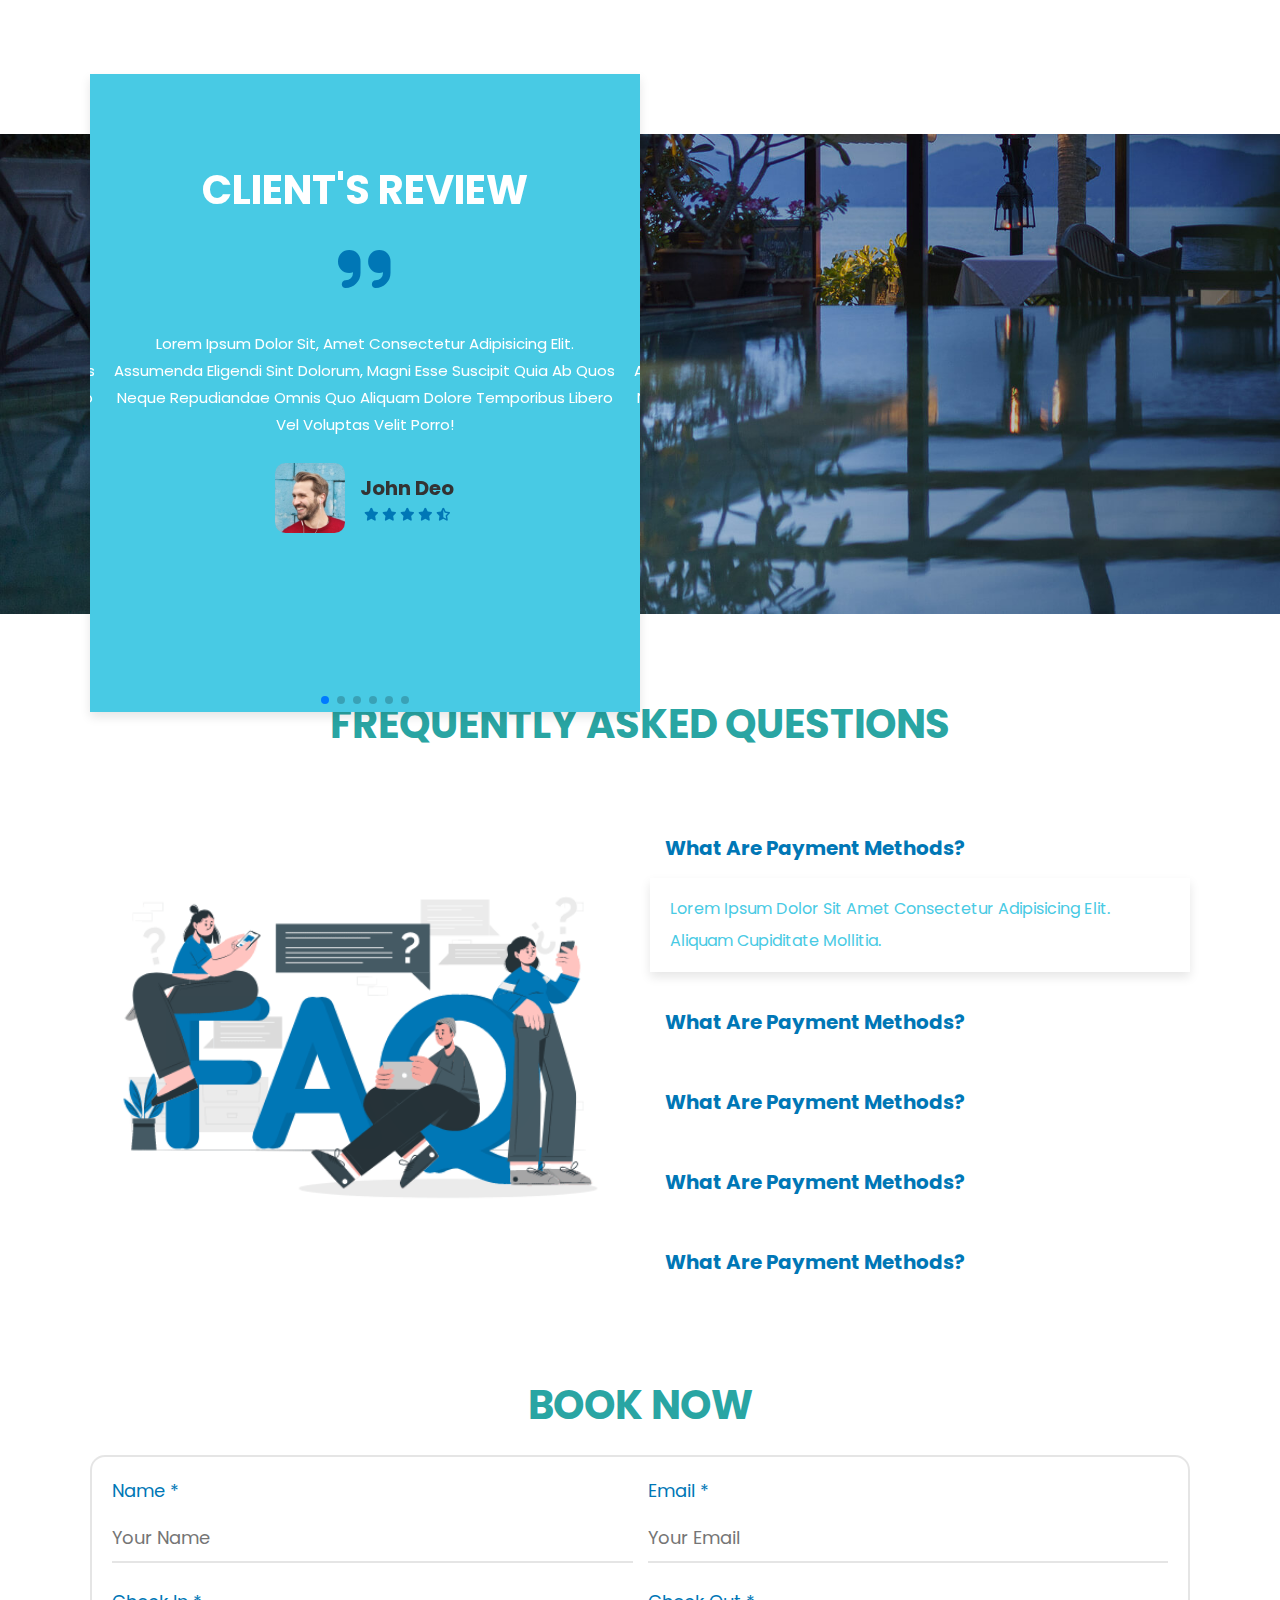
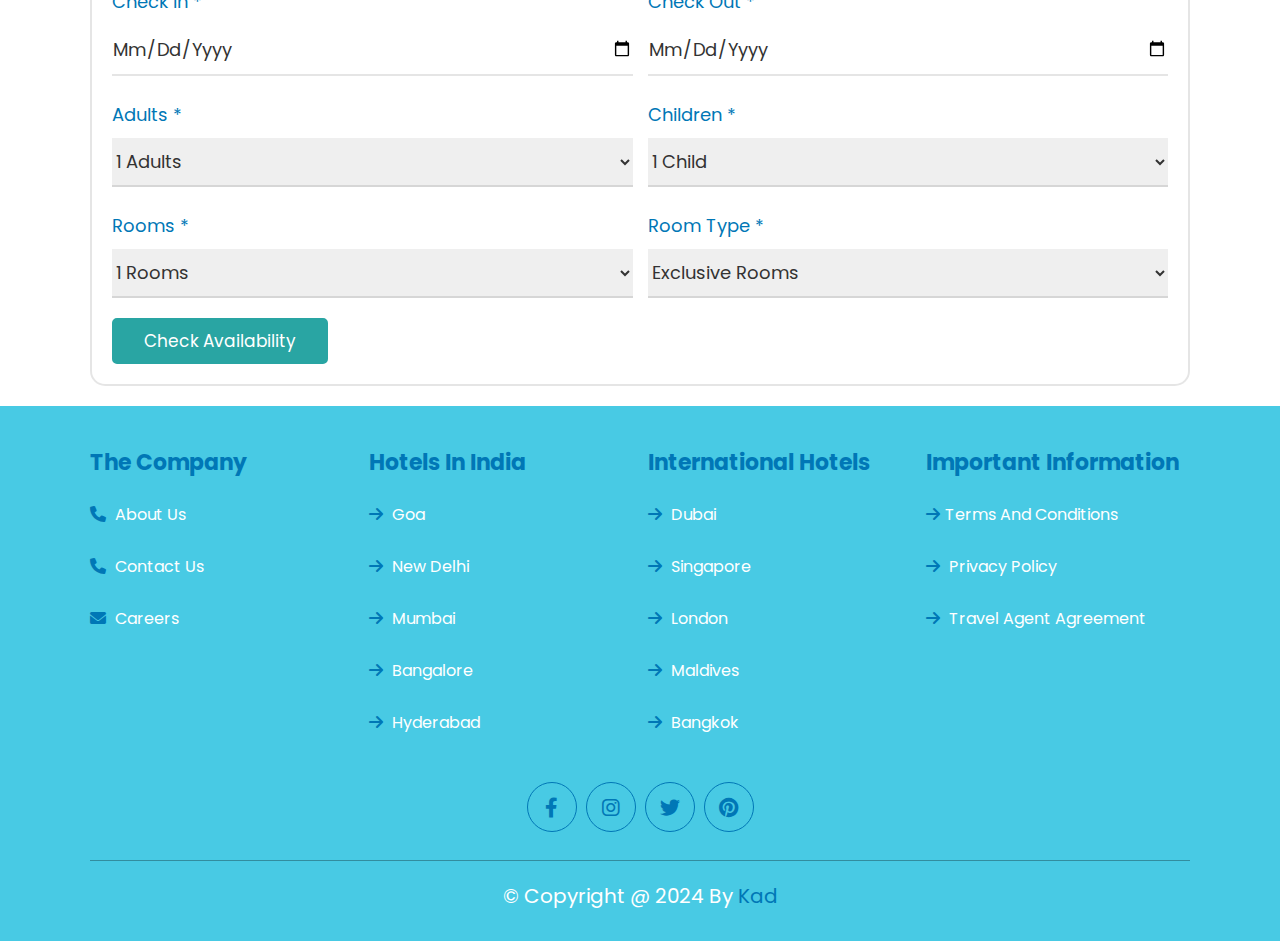
<file: treebo.html>
New! Keyboard shortcuts … Drive keyboard shortcuts have been updated to give you first-letters navigation
<!DOCTYPE html>
<html lang="en">

<head>
   
   <meta charset="UTF-8">
   <meta http-equiv="X-UA-Compatible" content="IE=edge">
   <meta name="viewport" content="width=device-width, initial-scale=1.0">
   <title>treebo trend rock valley</title>
   <!-- font awesome cdn link  -->
   <link rel="stylesheet" href="https://cdnjs.cloudflare.com/ajax/libs/font-awesome/6.0.0/css/all.min.css">
   <!-- swiper js cdn link -->
   <link rel="stylesheet" href="https://cdn.jsdelivr.net/npm/swiper@9/swiper-bundle.min.css" />
   <!-- custom css link -->
   <link rel="stylesheet" href="style.css">
</head>

<body>

   <!-- header -->

   <header class="header">
      

      <a href="#" class="logo"> <i class="fas fa-hotel"></i> hotel </a>

      <nav class="navbar">
         <a href="#file:///C:/Users/alice/OneDrive/Desktop/folder/website/hotel/hotel.html">home</a>
         <a href="#about">about</a>
         <a href="#room">room</a>
         <a href="#gallery">gallery</a>
         <a href="#review">review</a>
         <a href="#faq">faq</a>
         <a href="file:///C:/Users/alice/OneDrive/Desktop/folder/website/login/login.html#" class="btn">Signup/Login</a>
         <a href="#reservation" class="btn"> book now</a>
         
      </nav>

      <div id="menu-btn" class="fas fa-bars"></div>

   </header>

   <!-- end -->

   <!-- home -->

   <section class="home" id="home">
    

      <div class="swiper home-slider">

         <div class="swiper-wrapper">

            <div class="swiper-slide slide" style="background: url(images/treebo\ 1.jpeg) no-repeat;">
               <div class="content">
                  
                  <a href="#" class="btn"> visit our offer</a>
               </div>
            </div>

            <div class="swiper-slide slide" style="background: url(images/hotel\ 1.jpeg) no-repeat;">
               <div class="content">
                  <h3>treebo trend rock valley goa</h3>
                  <a href="#" class="btn"> visit our offer</a>
               </div>
            </div>

            <div class="swiper-slide slide" style="background: url(images/hotel\ 2.jpg) no-repeat;">
                <div class="content">
                   <h3>treebo trend rock valley goa</h3>
                   <a href="#" class="btn"> visit our offer</a>
                </div>
             </div>

            

         </div>

         <div class="swiper-button-next"></div>
         <div class="swiper-button-prev"></div>

      </div>

   </section>

   <!-- end -->
 <!-- about -->

   <section class="about" id="about">

      <div class="row">

         <div class="image">
            <img src="images/hotel 1.jpeg" alt="">
         </div>

         <div class="content">
            <h3>About us </h3>
            <p>Lorem ipsum, dolor sit amet consectetur adipisicing elit. Ratione nesciunt blanditiis maxime natus
               repudiandae veritatis alias laboriosam neque cum! Est adipisci assumenda, ad debitis iusto laudantium
               repellat aliquam dolore voluptates.</p>
            <p>Lorem ipsum, dolor sit amet consectetur adipisicing elit. Ratione nesciunt blanditiis maxime natus
               repudiandae veritatis alias laboriosam neque cum! Est adipisci assumenda, ad debitis iusto laudantium
               repellat aliquam dolore voluptates.</p>
         </div>

      </div>

   </section>

   <!-- end -->

   <!-- room -->

   <section class="room" id="room">

      <h1 class="heading">our room</h1>

      <div class="swiper room-slider">

         <div class="swiper-wrapper">

            <div class="swiper-slide slide">
               <div class="image">
                  <span class="price">1500/night</span>
                  <img src="images/room-1.jpg" alt="">
                  <a href="#" class="fas fa-shopping-cart"></a>
               </div>
               <div class="content">
                  <h3>room 1</h3>
                  <p>Lorem ipsum, dolor sit amet consectetur adipisicing elit. Ratione nesciunt blanditiis maxime natus
                    repudiandae veritatis alias laboriosam neque cum! Est adipisci assumenda, ad debitis iusto laudantium
                    repellat aliquam dolore voluptates.</p>
                  <div class="stars">
                     <i class="fas fa-star"></i>
                     <i class="fas fa-star"></i>
                     <i class="fas fa-star"></i>
                     <i class="fas fa-star"></i>
                     <i class="fas fa-star-half-alt"></i>
                  </div>
                  <a href="#" class="btn">book now</a>
               </div>
            </div>

            <div class="swiper-slide slide">
               <div class="image">
                  <span class="price">1500/night</span>
                  <img src="images/room-2.jpg" alt="">
                  <a href="#" class="fas fa-shopping-cart"></a>
               </div>
               <div class="content">
                  <h3>room 2</h3>
                  <p>Lorem ipsum, dolor sit amet consectetur adipisicing elit. Ratione nesciunt blanditiis maxime natus
                    repudiandae veritatis alias laboriosam neque cum! Est adipisci assumenda, ad debitis iusto laudantium
                    repellat aliquam dolore voluptates.</p>
                  <div class="stars">
                     <i class="fas fa-star"></i>
                     <i class="fas fa-star"></i>
                     <i class="fas fa-star"></i>
                     <i class="fas fa-star"></i>
                     <i class="fas fa-star-half-alt"></i>
                  </div>
                  <a href="#" class="btn">book now</a>
               </div>
            </div>

            <div class="swiper-slide slide">
               <div class="image">
                  <span class="price">1500/night</span>
                  <img src="images/room-3.jpg" alt="">
                  <a href="#" class="fas fa-shopping-cart"></a>
               </div>
               <div class="content">
                  <h3>room 3</h3>
                  <p>Lorem ipsum, dolor sit amet consectetur adipisicing elit. Ratione nesciunt blanditiis maxime natus
                    repudiandae veritatis alias laboriosam neque cum! Est adipisci assumenda, ad debitis iusto laudantium
                    repellat aliquam dolore voluptates.</p>
                  <div class="stars">
                     <i class="fas fa-star"></i>
                     <i class="fas fa-star"></i>
                     <i class="fas fa-star"></i>
                     <i class="fas fa-star"></i>
                     <i class="fas fa-star-half-alt"></i>
                  </div>
                  <a href="#" class="btn">book now</a>
               </div>
            </div>

            <div class="swiper-slide slide">
               <div class="image">
                  <span class="price">1500/night</span>
                  <img src="images/room-4.jpg" alt="">
                  <a href="#" class="fas fa-shopping-cart"></a>
               </div>
               <div class="content">
                  <h3>room 4</h3>
                  <p>Lorem ipsum, dolor sit amet consectetur adipisicing elit. Ratione nesciunt blanditiis maxime natus
                    repudiandae veritatis alias laboriosam neque cum! Est adipisci assumenda, ad debitis iusto laudantium
                    repellat aliquam dolore voluptates.</p>
                  <div class="stars">
                     <i class="fas fa-star"></i>
                     <i class="fas fa-star"></i>
                     <i class="fas fa-star"></i>
                     <i class="fas fa-star"></i>
                     <i class="fas fa-star-half-alt"></i>
                  </div>
                  <a href="#" class="btn">book now</a>
               </div>
            </div>

            <div class="swiper-slide slide">
               <div class="image">
                  <span class="price">1500/night</span>
                  <img src="images/room-4.jpg" alt="">
                  <a href="#" class="fas fa-shopping-cart"></a>
               </div>
               <div class="content">
                  <h3>room 4</h3>
                  <p>Lorem ipsum, dolor sit amet consectetur adipisicing elit. Ratione nesciunt blanditiis maxime natus
                    repudiandae veritatis alias laboriosam neque cum! Est adipisci assumenda, ad debitis iusto laudantium
                    repellat aliquam dolore voluptates.</p>
                  <div class="stars">
                     <i class="fas fa-star"></i>
                     <i class="fas fa-star"></i>
                     <i class="fas fa-star"></i>
                     <i class="fas fa-star"></i>
                     <i class="fas fa-star-half-alt"></i>
                  </div>
                  <a href="#" class="btn">book now</a>
               </div>
            </div>

            <div class="swiper-slide slide">
               <div class="image">
                  <span class="price">1500/night</span>
                  <img src="images/room-5.jpg" alt="">
                  <a href="#" class="fas fa-shopping-cart"></a>
               </div>
               <div class="content">
                  <h3>room 5</h3>
                  <p>Lorem ipsum, dolor sit amet consectetur adipisicing elit. Ratione nesciunt blanditiis maxime natus
                    repudiandae veritatis alias laboriosam neque cum! Est adipisci assumenda, ad debitis iusto laudantium
                    repellat aliquam dolore voluptates.</p>
                  <div class="stars">
                     <i class="fas fa-star"></i>
                     <i class="fas fa-star"></i>
                     <i class="fas fa-star"></i>
                     <i class="fas fa-star"></i>
                     <i class="fas fa-star-half-alt"></i>
                  </div>
                  <a href="#" class="btn">book now</a>
               </div>
            </div>

         </div>

         <div class="swiper-pagination"></div>

      </div>

   </section>

   <!-- end -->

   <!-- services -->

   <section class="services">
    <h1 class="heading">Amenities</h1>

      <div class="box-container">

         <div class="box">
            <img src="images/service1.png" alt="">
            <h3>swimming pool</h3>
         </div>

         <div class="box">
            <img src="images/service2.png" alt="">
            <h3>food & drink</h3>
         </div>

         <div class="box">
            <img src="images/service3.png" alt="">
            <h3>restaurant</h3>
         </div>

         <div class="box">
            <img src="images/service4.png" alt="">
            <h3>fitness</h3>
         </div>

         <div class="box">
            <img src="images/service5.png" alt="">
            <h3>beauty spa</h3>
         </div>

         <div class="box">
            <img src="images/service6.png" alt="">
            <h3>resort beach</h3>
         </div>

      </div>

   </section>

   <!-- end -->

   <!-- gallery -->

   <section class="gallery" id="gallery">

      <h1 class="heading">our gallery</h1>

      <div class="swiper gallery-slider">

         <div class="swiper-wrapper">

            <div class="swiper-slide slide">
               <img src="images/gallery1.jpg" alt="">
               <div class="icon">
                  <i class="fas fa-magnifying-glass-plus"></i>
               </div>
            </div>

            <div class="swiper-slide slide">
               <img src="images/gallery2.jpg" alt="">
               <div class="icon">
                  <i class="fas fa-magnifying-glass-plus"></i>
               </div>
            </div>

            <div class="swiper-slide slide">
               <img src="images/gallery3.jpg" alt="">
               <div class="icon">
                  <i class="fas fa-magnifying-glass-plus"></i>
               </div>
            </div>

            <div class="swiper-slide slide">
               <img src="images/gallery4.jpg" alt="">
               <div class="icon">
                  <i class="fas fa-magnifying-glass-plus"></i>
               </div>
            </div>

            <div class="swiper-slide slide">
               <img src="images/gallery5.jpg" alt="">
               <div class="icon">
                  <i class="fas fa-magnifying-glass-plus"></i>
               </div>
            </div>

            <div class="swiper-slide slide">
               <img src="images/gallery6.jpg" alt="">
               <div class="icon">
                  <i class="fas fa-magnifying-glass-plus"></i>
               </div>
            </div>

         </div>

      </div>

   </section>

   <!-- end -->

   <!-- review -->

   <section class="review" id="review">

      <div class="swiper review-slider">
         <div class="swiper-wrapper">

            <div class="swiper-slide slide">
               <h2 class="heading">client's review</h2>
               <i class="fas fa-quote-right"></i>
               <p>Lorem ipsum dolor sit, amet consectetur adipisicing elit. Assumenda eligendi sint dolorum, magni esse
                  suscipit quia ab quos neque repudiandae omnis quo aliquam dolore temporibus libero vel voluptas velit
                  porro!</p>
               <div class="user">
                  <img src="images/pic-1.png" alt="">
                  <div class="user-info">
                     <h3>john deo</h3>
                     <div class="stars">
                        <i class="fas fa-star"></i>
                        <i class="fas fa-star"></i>
                        <i class="fas fa-star"></i>
                        <i class="fas fa-star"></i>
                        <i class="fas fa-star-half-alt"></i>
                     </div>
                  </div>
               </div>
            </div>

            <div class="swiper-slide slide">
               <h2 class="heading">client's review</h2>
               <i class="fas fa-quote-right"></i>
               <p>Lorem ipsum dolor sit, amet consectetur adipisicing elit. Assumenda eligendi sint dolorum, magni esse
                  suscipit quia ab quos neque repudiandae omnis quo aliquam dolore temporibus libero vel voluptas velit
                  porro!</p>
               <div class="user">
                  <img src="images/pic-2.png" alt="">
                  <div class="user-info">
                     <h3>john deo</h3>
                     <div class="stars">
                        <i class="fas fa-star"></i>
                        <i class="fas fa-star"></i>
                        <i class="fas fa-star"></i>
                        <i class="fas fa-star"></i>
                        <i class="fas fa-star-half-alt"></i>
                     </div>
                  </div>
               </div>
            </div>

            <div class="swiper-slide slide">
               <h2 class="heading">client's review</h2>
               <i class="fas fa-quote-right"></i>
               <p>Lorem ipsum dolor sit, amet consectetur adipisicing elit. Assumenda eligendi sint dolorum, magni esse
                  suscipit quia ab quos neque repudiandae omnis quo aliquam dolore temporibus libero vel voluptas velit
                  porro!</p>
               <div class="user">
                  <img src="images/pic-3.png" alt="">
                  <div class="user-info">
                     <h3>john deo</h3>
                     <div class="stars">
                        <i class="fas fa-star"></i>
                        <i class="fas fa-star"></i>
                        <i class="fas fa-star"></i>
                        <i class="fas fa-star"></i>
                        <i class="fas fa-star-half-alt"></i>
                     </div>
                  </div>
               </div>
            </div>

            <div class="swiper-slide slide">
               <h2 class="heading">client's review</h2>
               <i class="fas fa-quote-right"></i>
               <p>Lorem ipsum dolor sit, amet consectetur adipisicing elit. Assumenda eligendi sint dolorum, magni esse
                  suscipit quia ab quos neque repudiandae omnis quo aliquam dolore temporibus libero vel voluptas velit
                  porro!</p>
               <div class="user">
                  <img src="images/pic-4.png" alt="">
                  <div class="user-info">
                     <h3>john deo</h3>
                     <div class="stars">
                        <i class="fas fa-star"></i>
                        <i class="fas fa-star"></i>
                        <i class="fas fa-star"></i>
                        <i class="fas fa-star"></i>
                        <i class="fas fa-star-half-alt"></i>
                     </div>
                  </div>
               </div>
            </div>

            <div class="swiper-slide slide">
               <h2 class="heading">client's review</h2>
               <i class="fas fa-quote-right"></i>
               <p>Lorem ipsum dolor sit, amet consectetur adipisicing elit. Assumenda eligendi sint dolorum, magni esse
                  suscipit quia ab quos neque repudiandae omnis quo aliquam dolore temporibus libero vel voluptas velit
                  porro!</p>
               <div class="user">
                  <img src="images/pic-5.png" alt="">
                  <div class="user-info">
                     <h3>john deo</h3>
                     <div class="stars">
                        <i class="fas fa-star"></i>
                        <i class="fas fa-star"></i>
                        <i class="fas fa-star"></i>
                        <i class="fas fa-star"></i>
                        <i class="fas fa-star-half-alt"></i>
                     </div>
                  </div>
               </div>
            </div>

            <div class="swiper-slide slide">
               <h2 class="heading">client's review</h2>
               <i class="fas fa-quote-right"></i>
               <p>Lorem ipsum dolor sit, amet consectetur adipisicing elit. Assumenda eligendi sint dolorum, magni esse
                  suscipit quia ab quos neque repudiandae omnis quo aliquam dolore temporibus libero vel voluptas velit
                  porro!</p>
               <div class="user">
                  <img src="images/pic-6.png" alt="">
                  <div class="user-info">
                     <h3>john deo</h3>
                     <div class="stars">
                        <i class="fas fa-star"></i>
                        <i class="fas fa-star"></i>
                        <i class="fas fa-star"></i>
                        <i class="fas fa-star"></i>
                        <i class="fas fa-star-half-alt"></i>
                     </div>
                  </div>
               </div>
            </div>

         </div>
         <div class="swiper-pagination"></div>
      </div>

   </section>

   <!-- end -->

   <!-- faq -->

   <section class="faqs" id="faq">

      <h1 class="heading">frequently asked questions</h1>

      <div class="row">

         <div class="image">
            <img src="images/FAQs.gif" alt="">
         </div>

         <div class="content">

            <div class="box active">
               <h3>what are payment methods?</h3>
               <p>Lorem ipsum dolor sit amet consectetur adipisicing elit. Aliquam cupiditate mollitia.</p>
            </div>

            <div class="box">
               <h3>what are payment methods?</h3>
               <p>Lorem ipsum dolor sit amet consectetur adipisicing elit. Aliquam cupiditate mollitia.</p>
            </div>

            <div class="box">
               <h3>what are payment methods?</h3>
               <p>Lorem ipsum dolor sit amet consectetur adipisicing elit. Aliquam cupiditate mollitia.</p>
            </div>

            <div class="box">
               <h3>what are payment methods?</h3>
               <p>Lorem ipsum dolor sit amet consectetur adipisicing elit. Aliquam cupiditate mollitia.</p>
            </div>

            <div class="box">
               <h3>what are payment methods?</h3>
               <p>Lorem ipsum dolor sit amet consectetur adipisicing elit. Aliquam cupiditate mollitia.</p>
            </div>

         </div>

      </div>

   </section>

   <!-- end -->

   <!-- reservation -->

   <section class="reservation" id="reservation">

      <h1 class="heading">book now</h1>

      <form action="">

         <div class="container">

            <div class="box">
               <p>name <span>*</span></p>
               <input type="text" class="input" placeholder="Your Name">
            </div>

            <div class="box">
               <p>email <span>*</span></p>
               <input type="text" class="input" placeholder="Your Email">
            </div>

            <div class="box">
               <p>check in <span>*</span></p>
               <input type="date" class="input">
            </div>

            <div class="box">
               <p>check out <span>*</span></p>
               <input type="date" class="input">
            </div>

            <div class="box">
               <p>adults <span>*</span></p>
               <select name="adults" class="input">
                  <option value="1">1 adults</option>
                  <option value="2">2 adults</option>
                  <option value="3">3 adults</option>
                  <option value="4">4 adults</option>
                  <option value="5">5 adults</option>
                  <option value="6">6 adults</option>
               </select>
            </div>

            <div class="box">
               <p>children <span>*</span></p>
               <select name="child" class="input">
                  <option value="1">1 child</option>
                  <option value="2">2 child</option>
                  <option value="3">3 child</option>
                  <option value="4">4 child</option>
                  <option value="5">5 child</option>
                  <option value="6">6 child</option>
               </select>
            </div>

            <div class="box">
               <p>rooms <span>*</span></p>
               <select name="rooms" class="input">
                  <option value="1">1 rooms</option>
                  <option value="2">2 rooms</option>
                  <option value="3">3 rooms</option>
                  <option value="4">4 rooms</option>
                  <option value="5">5 rooms</option>
                  <option value="6">6 rooms</option>
               </select>
            </div>

            <div class="box">
               <p>room type <span>*</span></p>
               <select name="type" class="input">
                  <option value="1">exclusive rooms</option>
                  <option value="2">family rooms</option>
                  <option value="3">daily rooms</option>
                  <option value="4">panoramic rooms</option>
               </select>
            </div>

         </div>

         <input type="submit" value="check availability" class="btn">

      </form>

   </section>

   <!-- end -->

   <!-- footer -->

   <section class="footer">

      <div class="box-container">

         <div class="box">
            <h3>The Company</h3>
            <a href="#"> <i class="fas fa-phone"></i> About Us </a>
            <a href="#"> <i class="fas fa-phone"></i> Contact Us</a>
            <a href="#"> <i class="fas fa-envelope"></i> Careers</a>
           
         </div>

         <div class="box">
            <h3>Hotels in India</h3>
            <a href="#"> <i class="fas fa-arrow-right"></i> goa</a>
            <a href="#"> <i class="fas fa-arrow-right"></i> New Delhi</a>
            <a href="#"> <i class="fas fa-arrow-right"></i> Mumbai</a>
            <a href="#"> <i class="fas fa-arrow-right"></i> Bangalore</a>
            <a href="#"> <i class="fas fa-arrow-right"></i> Hyderabad</a>
           
         </div>

         <div class="box">
            <h3>International Hotels</h3>
            <a href="#"> <i class="fas fa-arrow-right"></i> Dubai</a>
            <a href="#"> <i class="fas fa-arrow-right"></i> Singapore</a>
            <a href="#"> <i class="fas fa-arrow-right"></i> London</a>
            <a href="#"> <i class="fas fa-arrow-right"></i> Maldives</a>
            <a href="#"> <i class="fas fa-arrow-right"></i> Bangkok</a>
         </div>
         <div class="box">
            <h3>Important Information</h3>
            <a href="#"> <i class="fas fa-arrow-right"></i>Terms and Conditions</a>
            <a href="#"> <i class="fas fa-arrow-right"></i> Privacy Policy</a>
            <a href="#"> <i class="fas fa-arrow-right"></i> Travel Agent Agreement</a>
           
         </div>

      </div>

      <div class="share">
         <a href="#" class="fab fa-facebook-f"></a>
         <a href="#" class="fab fa-instagram"></a>
         <a href="#" class="fab fa-twitter"></a>
         <a href="#" class="fab fa-pinterest"></a>
      </div>

      <div class="credit">&copy; copyright @ 2024 by <span>kad</span></div>

   </section>

   <!-- end -->
   <script src="https://cdn.jsdelivr.net/npm/swiper@9/swiper-bundle.min.js"></script>

   <script src="script.js"></script>

</body>

</html>
</file>
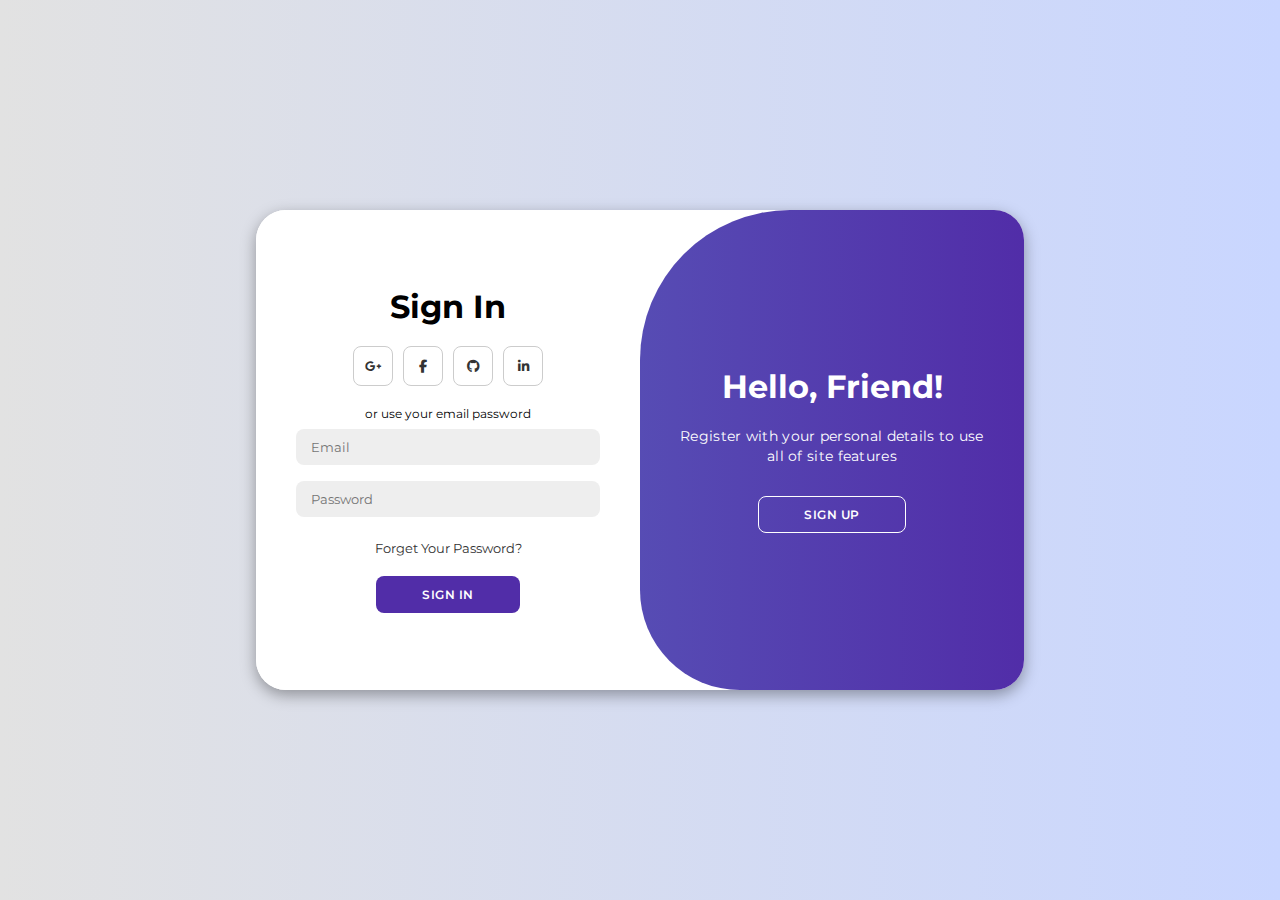
<file: login/login.html>
<!DOCTYPE html>
<html lang="en">

<head>
    <meta charset="UTF-8">
    <meta name="viewport" content="width=device-width, initial-scale=1.0">
    <link rel="stylesheet" href="https://cdnjs.cloudflare.com/ajax/libs/font-awesome/6.4.2/css/all.min.css">
    <link rel="stylesheet" href="style.css">
    <title>Signup|Login Page</title>
</head>

<body>

    <div class="container" id="container">
        <div class="form-container sign-up">
            <form>
                <h1>Create Account</h1>
                <div class="social-icons">
                    <a href="#" class="icon"><i class="fa-brands fa-google-plus-g"></i></a>
                    <a href="#" class="icon"><i class="fa-brands fa-facebook-f"></i></a>
                    <a href="#" class="icon"><i class="fa-brands fa-github"></i></a>
                    <a href="#" class="icon"><i class="fa-brands fa-linkedin-in"></i></a>
                </div>
                <span>or use your email for registeration</span>
                <input type="text" placeholder="Name">
                <input type="email" placeholder="Email">
                <input type="password" placeholder="Password">
                <button>Sign Up</button>
            </form>
        </div>
        <div class="form-container sign-in">
            <form>
                <h1>Sign In</h1>
                <div class="social-icons">
                    <a href="https://mail.google.com/mail/u/0/" class="icon"><i class="fa-brands fa-google-plus-g"></i></a>
                    <a href="https://www.facebook.com/" class="icon"><i class="fa-brands fa-facebook-f"></i></a>
                    <a href="https://github.com/" class="icon"><i class="fa-brands fa-github"></i></a>
                    <a href="https://in.linkedin.com/" class="icon"><i class="fa-brands fa-linkedin-in"></i></a>
                </div>
                <span>or use your email password</span>
                <input type="email" placeholder="Email">
                <input type="password" placeholder="Password">
                <a href="https://myaccount.google.com/intro/signinoptions/password"  class="icon">Forget Your Password?</a>
                <button>Sign In</button>
            </form>
        </div>
        <div class="toggle-container">
            <div class="toggle">
                <div class="toggle-panel toggle-left">
                    <h1>Welcome Back!</h1>
                    <p>Enter your personal details to use all of site features</p>
                    <button class="hidden" id="login">Sign In</button>
                </div>
                <div class="toggle-panel toggle-right">
                    <h1>Hello, Friend!</h1>
                    <p>Register with your personal details to use all of site features</p>
                    <button class="hidden" id="register">Sign Up</button>
                </div>
            </div>
        </div>
    </div>

    <script src="script.js"></script>
</body>

</html>
</file>
<file: style.css>
@import url('https://fonts.googleapis.com/css2?family=Poppins:wght@100;200;300;400;500;600&display=swap');

:root{
    --primary:#0077b6;
    --secondary:#48cae4;
    --black:#333;
    --white:#fff;
    --box-shadow: 0 .5rem 1rem rgba(0, 0, 0, 0.1);
}

*{
    font-family: 'Poppins', sans-serif;
    margin: 0; padding: 0;
    box-sizing: border-box;
    outline: none; border: none;
    text-decoration: none;
    text-transform: capitalize;
    transition: .2s linear;
}

html{
    font-size: 62.5%;
    overflow-x: hidden;
    scroll-padding-top: 9rem;
    scroll-behavior: smooth;
}

html::-webkit-scrollbar{
    width: .8rem;
}

html::-webkit-scrollbar-track{
    background: transparent;
}

html::-webkit-scrollbar-thumb{
    background: var(--primary);
    border-radius: .5rem;
}

section{
    padding: 5rem 7%;
}

.heading{
    font-size: 4rem;
    color: var(--primary);
    text-align: center;
    text-transform: uppercase;
    font-weight: bolder;
    margin-bottom: 3rem;
}

.btn{
    display: inline-block;
    margin-top: 1rem;
    padding: 1rem 3rem;
    background: var(--primary);
    border-radius: .5rem;
    color: var(--white);
    font-size: 1.7rem;
    cursor: pointer;
}

.btn:hover{
    background: var(--secondary);
}

/* header */

.header{
    position: fixed;
    top: 0; left: 0; right: 0;
    z-index: 1000;
    background: var(--white);
    box-shadow: var(--box-shadow);
    display: flex;
    align-items: center;
    justify-content: space-between;
    padding: 2rem 9%;
}

.header .logo{
    font-size: 2.5rem;
    font-weight: bolder;
    color: var(--black);
}

.header .logo i{
    color: var(--primary);
    padding-right: .5rem;
}

.header .navbar a{
    font-size: 1.7rem;
    color: var(--black);
    margin: 0 1rem;
}

.header .navbar a:hover{
    color: var(--primary);
}

.header .navbar .btn{
    margin-top: 0;
    color: var(--white);
}

.header .navbar .btn:hover{
    color: var(--white);
}

#menu-btn{
    display: none;
    font-size: 2.5rem;
    margin-left: 1.7rem;
    cursor: pointer;
    color: var(--black);
}

#menu-btn:hover{
    color: var(--primary);
}

/* end */


/* home */

.home{
    padding: 0;
}

.home .slide{
    min-height: 100vh;
    background-size: cover !important;
    background-position: center !important;
    display: flex;
    align-items: center;
    justify-content: center;
    z-index: -1;
}

.home .slide .content{
    width: 80rem;
    text-align: center;
}

.home .slide .content h3{
    font-size: 4rem;
    text-transform: uppercase;
    color: var(--white);
    line-height: 1.1;
    padding: 2rem 0;
}

.swiper-button-next,
.swiper-button-prev{
    height: 5rem;
    width: 5rem;
    line-height: 5rem;
    background: var(--white);
    color: var(--black);
}

.swiper-button-next:hover,
.swiper-button-prev:hover{
    background: var(--primary);
    color: var(--white);
}

.swiper-button-next::after,
.swiper-button-prev::after{
    font-size: 2rem;
}

/* end */

/* availability */

.availability form{
    display: flex;
    flex-wrap: wrap;
    gap: 1.5rem;
    background: #eee;
   border-radius: -1.5rem;
}

.availability form .box{
    flex: 1 1 15rem;
}

.availability form .box p{
    font-size: 2rem;
    color: var(--primary);
}

.availability form .box .input{
    width: 100%;
    padding: 1rem;
    font-size: 1.8rem;
    color: var(--black);
    margin: 1rem 0;
    border-radius: .5rem;
}

/* end */

/* about */

.about .row{
    display: flex;
    flex-wrap: wrap;
    align-items: center;
    gap: 6rem;
}

.about .row .image{
    flex: 1 1 30rem;
}

.about .row .image img{
    width: 100%;
}

.about .row .content{
    flex: 1 1 51rem;
}

.about .row .content h3{
    font-size: 3.5rem;
    color: var(--primary);
    padding: 2rem 0;
}

.about .row .content p{
    font-size: 1.6rem;
    color: #666;
    padding: 1rem 0;
    line-height: 1.8;
}

/* end */

/* rooms */

.room .slide{
    background: var(--white);
    border: .1rem solid rgba(0, 0, 0, 0.2);
    border-radius: .5rem;
    box-shadow: var(--box-shadow);
    margin-bottom: 4rem;
}

.room .slide .image{
    height: 25rem;
    width: 100%;
    padding: 1.5rem;
    overflow: hidden;
    position: relative;
}

.room .slide .image img{
    width: 100%;
    height: 100%;
    border-radius: .5rem;
    object-fit: cover;
}

.room .slide .image .price{
    position: absolute;
    top: 2.5rem; left: 2.5rem;
    background: var(--primary);
    color: var(--white);
    font-size: 1.7rem;
    padding: .5rem 1rem;
    border-radius: .5rem;
    text-transform: lowercase;
}

.room .slide .image .fa-shopping-cart{
    position: absolute;
    top: 2.5rem; right: 2.5rem;
    height: 4.5rem;
    width: 4.5rem;
    line-height: 4.5rem;
    text-align: center;
    font-size: 2rem;
    background: var(--white);
    color: var(--black);
    border-radius: 50%;
}

.room .slide .image .fa-shopping-cart:hover{
    background: var(--secondary);
    color: var(--white);
}

.room .slide .content{
    padding: 2rem;
    padding-top: 0;
}

.room .slide .content h3{
    font-size: 2.5rem;
    color: var(--black);
}

.room .slide .content p{
    font-size: 1.6rem;
    color: #666;
    padding: .5rem 0;
    line-height: 1.5;
}

.room .slide .content .stars{
    padding: 1rem 0;
}

.room .slide .content .stars i{
    font-size: 1.7rem;
    color: var(--primary);
}

/* end */

/* services */

.services .box-container{
    display: grid;
    grid-template-columns: repeat(auto-fit, minmax(16rem,1fr));
    gap: 2rem;
}

.services .box-container .box{
    text-align: center;
}

.services .box-container .box img{
    height: 10rem;
    margin-bottom: .7rem;
}

.services .box-container .box h3{
    font-size: 1.7rem;
    color: var(--black);
    padding: .5rem 0;
}

/* end */

/* gallery */

.gallery .slide{
    height: 30rem;
    position: relative;
    overflow: hidden;
}

.gallery .slide img{
    height: 100%;
    width: 100%;
    object-fit: cover;
}

.gallery .slide .icon{
    display: none;
    align-items: center;
    justify-content: center;
    position: absolute;
    top: 0; left: 0;
    z-index: 10;
    height: 100%;
    width: 100%;
    background: rgba(0, 0, 0, 0.5);
}

.gallery .slide .icon i{
    font-size: 6rem;
    color: var(--white);
}

.gallery .slide:hover .icon{
    display: flex;
}

/* end */

/* review */

.review{
    background-image: url("images/review.jpg");
    background-repeat: no-repeat;
    background-size: cover;
    width: 100%;
    height: 48rem;
    position: relative;
    margin: 4rem 0;
}

.review .review-slider{
    background: var(--secondary);
    padding: 2rem;
    width: 50%;
    height: 145%;
    margin-top: -8rem;
    margin-right: 60rem;
    padding-top: 6%;
    color: var(--white);
    box-shadow: var(--box-shadow);
}

.review .slide{
    text-align: center;
}

.review .slide .heading{
    color: var(--white);
}

.review .slide i{
    font-size: 6rem;
    color: var(--primary);
}

.review .slide p{
    padding-bottom: 1.5rem;
    padding-top: 3rem;
    font-size: 1.5rem;
    line-height: 1.8;
    color: var(--white);
}

.review .slide .user{
    display: flex;
    gap: 1.5rem;
    align-items: center;
    justify-content: center;
    padding: 1rem 0;
    border-radius: .5rem;
}


.review .slide .user img{
    height: 7rem;
    width: 7rem;
    border-radius: 15%;
    object-fit: cover;
}

.review .slide .user h3{
    font-size: 2rem;
    color: var(--black);
    padding-bottom: .5rem;
}

.review .slide .user i{
    font-size: 1.3rem;
    color: var(--primary);
}

/* end */

/* faq */

.faqs .row{
    display: flex;
    flex-wrap: wrap;
    gap: 2rem;
    align-items: center;
}

.faqs .row .image{
    flex: 1 1 40rem;
}

.faqs .row .image img{
    width: 100%;
}

.faqs .row .content{
    flex: 1 1 40rem;
}

.faqs .row .content .box{
    margin-top: 2rem;
}

.faqs .row .content .box h3{
    font-size: 2rem;
    color: var(--primary);
    padding: 1.5rem;
    cursor: pointer;
}

.faqs .row .content .box p{
    font-size: 1.6rem;
    padding: 1.5rem 2rem;
    line-height: 2;
    color: var(--secondary);
    box-shadow: var(--box-shadow);
    display: none;
}

.faqs .row .content .box.active p{
    display: inline-block;
}

/* end */

/* reservation */

.reservation form{
    padding: 2rem;
    border: .2rem solid rgba(0, 0, 0, 0.1);
    border-radius: 1.5rem;
}

.reservation form .container{
    display: flex;
    flex-wrap: wrap;
    gap: 1.5rem;
}

.reservation form .container .box{
    flex: 1 1 40rem;
}

.reservation form .container .box p{
    font-size: 1.8rem;
    color: var(--primary);
}

.reservation form .container .box .input{
    font-size: 1.8rem;
    width: 100%;
    padding: 1rem 0;
    margin: 1rem 0;
    border-bottom: .2rem solid rgba(0, 0, 0, 0.1);
    color: var(--black);
}

/* end */

/* footer */

.footer{
    background: var(--secondary);
}

.footer .box-container{
    display: grid;
    grid-template-columns: repeat(auto-fit, minmax(25rem, 1fr));
    gap: 1.5rem;
}

.footer .box-container .box h3{
    font-size: 2.2rem;
    padding: 1rem 0;
    color: var(--primary);
}

.footer .box-container .box a{
    font-size: 1.6rem;
    display: block;
    color: var(--white);
    padding: 1rem 0;
}

.footer .box-container .box a i{
    color: var(--primary);
    padding-right: .5rem;
}

.footer .box-container .box a:hover{
    color: var(--primary);
}

.footer .share{
    padding-top: 2rem;
    text-align: center;
}

.footer .share a{
    color: var(--primary);
    font-size: 2rem;
    width: 5rem;
    height: 5rem;
    line-height: 5rem;
    border-radius: 50%;
    border: .1rem solid var(--primary);
    margin: .3rem;
}

.footer .share a:hover{
    color: var(--white);
    background: var(--primary);
    transform: rotate(360deg);
}

.footer .credit{
    font-size: 2rem;
    text-align: center;
    margin-top: 2.5rem;
    padding-top: 2rem;
    border-top: .1rem solid rgba(0, 0, 0, 0.3);
    color: var(--white);
}

.footer .credit span{
    color: var(--primary);
}

/* end */
/* media queries */

@media (max-width:991px){

    html{
        font-size: 55%;
    }

    .header{
        padding: 2rem 3rem;
    }

}

@media (max-width: 768px){

    #menu-btn{
        display: inline-block;
    }

    .header .navbar{
        position: absolute;
        top: 110%; right: -110%;
        width: 30rem;
        box-shadow: var(--box-shadow);
        background: var(--white);
        border-radius: .5rem;
    }

    .header .navbar.active{
        right: 2rem;
        transition: .4s linear;
    }

    .header .navbar a{
        font-size: 2rem;
        margin: 2rem 2.5rem;
        display: block;
    }

    .home .slide .content{
        width: 50rem;
    }

    .review .review-slider{
        width: 100%;
        padding: 1rem;
        padding-top: 15%;
    }

}

@media (max-width: 450px){

    html{
        font-size: 50%;
    }

    .home .slide .content{
        width: 30rem;
    }

    .home .slide .content h3{
        font-size: 3rem;
    }

}
@media (max-width: 767px){
.b2c-hotel-search .box-shadow {
    box-shadow: 0px 0px 8px #888;
    height: 60px;
    display: flex;
    align-items: center;
}
}

/* goa*/
@import url('https://fonts.googleapis.com/css2?family=Nunito:wght@200;300;400;600;700&display=swap');

:root{
  --blue:#29a5a3;
}
*{
    font-family: 'Nunito', sans-serif;
    margin: 0; padding: 0;
    box-sizing: border-box;
    outline: none; border: none;
    text-decoration: none;
    text-transform: capitalize;
    transition: all .2s linear;
}
* {
    padding: 0;
    margin: 0;
    font-family: 'Poppins', monospace;
}

ul {
    list-style: none;
    background: #ffffff;
}

ul li {
    display: inline-block;
    position: relative;
}

ul li a {
    display: block;
    padding: 20px 25px;
    color: #473b3b;
    text-decoration: none;
    text-align: center;
    font-size: 20px;
}

ul li ul.dropdown li {
    display: block;
}

ul li ul.dropdown {
    width: 100%;
    background: #8c52ff;
    position: absolute;
    z-index: 999;
    display: none;
}

ul li a:hover {
    background: #6d30e9;
}

ul li:hover ul.dropdown {
    display: block;
}

html{
    font-size: 62.5%;
    overflow-x: hidden;
    scroll-behavior: smooth;
    scroll-padding-top: 4rem;
}

html::-webkit-scrollbar{
    width: 1rem;
}

html::-webkit-scrollbar-track{
    background: transparent;
}

html::-webkit-scrollbar-thumb{
    background: var(--blue);
    border-radius: 5rem;
}

section{
    padding: 2rem 7%;
}

.heading{
    text-align: center;
    font-size: 4rem;
    margin: 2rem 0;
    color: var(--blue);
}

.btn{
    display: inline-block;
    margin-top: 1rem;
    background: var(--blue);
    color: #fff;
    padding: .8rem 3rem;
    border: .2rem solid var(--blue);
    cursor: pointer;
    font-size: 1.7rem;
    border-radius: .5rem;
}

.btn:hover{
    color: var(--blue);
    background: rgba(41, 165, 163, .2);
}

/* header */

.header{
    position: fixed;
    top: 0; left: 0; right: 0;
    background: #fff;
    z-index: 1000;
    display: flex;
    align-items: center;
    justify-content: space-between;
    padding: 2rem 9%;
    box-shadow: 0 .5rem 1rem rgba(0,0,0,0.1);
}

.header .logo{
    font-size: 2.5rem;
    font-weight: bolder;
    color: var(--blue);
    text-transform: uppercase;
}

.header .navbar a{
    color: #333;
    font-size: 2rem;
    margin: 0 .8rem;
}

.header .navbar a:hover{
    color: var(--blue);
}

.header .navbar #close-navbar{
    position: absolute;
    top: 1.5rem;
    left: 2rem;
    font-size: 4rem;
    cursor: pointer;
    color: #444;
    display: none;
}

.header .navbar #close-navbar:hover{
    transform: rotate(90deg);
}

.header .btn{
    margin-top: 0;
}

#menu-btn{
    color: #333;
    border: .1rem solid #333;
    font-size: 3rem;
    padding: .5rem 1.2rem;
    border-radius: .5rem;
    cursor: pointer;
    display: none;
}

/* end */

/* home */

.home{
    min-height: 100vh;
    display: flex;
    align-items: center;
    justify-content: center;
    z-index: 0;
    position: relative;
}

.home .content{
    text-align: center;
}

.home .content h3{
    font-size: 4.5rem;
    color: #fff;
    text-transform: uppercase;
    text-shadow: 0 .3rem .5rem rgba(0,0,0,0.2);
}

.home .content p{
    font-size: 2.5rem;
    color: #fff;
    padding: .5rem 0;
}

.home .video-container video{
    position: absolute;
    top: 0; left: 0;
    z-index: -1;
    height: 100%;
    width: 100%;
    object-fit: cover;
}

/* end */

/* about */

.about .container{
    display: flex;
    align-items: center;
    flex-wrap: wrap;
    gap: 4rem;
    margin-top: 5rem;
}

.about .container .image-container{
    flex: 1 1 42rem;
}

.about .container .image-container .image{
    border-radius: 1rem;
    width: 100%;
}

.about .container .image-container .controls{
    text-align: center;
    padding: 2rem 0;
}

.about .container .image-container .controls span{
    display: inline-block;
    height: 2rem; 
    width: 2rem;
    border-radius: 50%;
    background: var(--blue);
    cursor: pointer;
    margin: .7rem;
}

.about .container .image-container .controls span:hover{
    background: rgba(41, 165, 163, .2);
}

.about .container .content{
    flex: 1 1 42rem;
    margin-bottom: 8rem;
}

.about .container .content span{
    color: var(--blue);
    font-size: 2rem;
}

.about .container .content h3{
    color: #333;
    font-size: 4rem;
    margin-top: .5rem;
}

.about .container .content p{
    font-size: 1.4rem;
    padding: 1rem 0;
    color: #666;
    line-height: 2;
}

/* end */

/* services */

.services .box-container{
    display: grid;
    grid-template-columns: repeat(auto-fit, minmax(27rem, 1fr));
    gap: 1.5rem;
}

.services .box-container .box{
    text-align: center;
    padding: 20rem 2rem;
}

.services .box-container .box:hover{
    box-shadow: 0 .5rem 1rem rgba(0,0,0,0.1);
    border-radius: 1rem;
}

.services .box-container .box img{
    height: 20rem;
}

.services .box-container .box h3{
    font-size: 2.2rem;
    padding: 1.5rem 0;
}

.services .box-container .box p{
    font-size: 1.7rem;
    line-height: 2;
}

/* end */

/* packages */

.packages .box-container{
    display: flex;
    flex-wrap: wrap;
    gap: 2rem;
}

.packages .box-container .box{
    flex: 1 1 30rem;
    border-radius: .5rem;
    overflow: hidden;
    box-shadow: 0 1rem 2rem rgba(0,0,0,0.1);
}

.packages .box-container .box .image{
    height: 25rem;
    overflow: hidden;
    width: 100%;
}

.packages .box-container .box .image img{
    height: 100%;
    width: 100%;
    object-fit: cover;
}

.packages .box-container .box:hover .image img{
    transform: scale(1.1);
}

.packages .box-container .box .content{
    text-align: center;
    padding: 2rem;
}

.packages .box-container .box .content h3{
    font-size: 2rem;
    color: var(--blue);
}

.packages .box-container .box .content .price{
    font-size: 2rem;
    color: #333;
    padding-top: 1rem;
}

.packages .box-container .box .content .price span{
    color: var(--blue);
    font-size: 1.5rem;
    text-decoration: line-through;
}

.packages .box-container .box .content p{
    font-size: 1.7rem;
    color: #666;
    padding: 1rem 0;
}

/* end */

/* gallery */

.gallery .box-container{
    display: flex;
    flex-wrap: wrap;
    gap: 1.5rem;
}

.gallery .box-container .box{
    flex: 1 1 36rem;
    height: 28rem;
    overflow: hidden;
    box-shadow: 0 1rem 2rem rgba(0,0,0,0.1);
    border: 1rem solid #fff;
    border-radius: .5rem;
}

.gallery .box-container .box img{
    height: 100%;
    width: 100%;
    object-fit: cover;
}

.gallery .box-container .box:hover img{
    transform: scale(1.1);
}

/* end */

/* book */

.book .row{
    display: flex;
    flex-wrap: wrap;
    gap: 3rem;
    align-items: center;
}

.book .row form{
    flex: 1 1 40rem;
    padding: 2rem;
    box-shadow: 0 .5rem 1rem rgba(0,0,0,0.1);
    border-radius: .5rem;
}

.book .row form .inputBox{
    padding: .5rem 0;
}

.book .row form .inputBox input{
    width: 100%;
    padding: 1rem;
    border: .1rem solid rgba(0,0,0,0.1);
    font-size: 1.7rem;
    color: #666;
    text-transform: none;
}

.book .row form .inputBox h3{
    font-size: 2rem;
    padding: 1rem 0;
    color: #333;
}

.book .row .container .slide-container{
    flex: 1 1 40rem;
    max-width: 60rem;
}

.book .row .container .slide-container .slide{
    text-align: center;
    padding: 2rem;
    display: none;
}

.book .row .container .slide-container .slide.active{
    display: block;
}

.book .row .container .slide-container .slide .quote{
    padding-bottom: 3rem;
}

.book .row .container .slide-container .slide p{
    padding: 1.4rem 0;
    font-size: 2rem;
    line-height: 2;
    color: #666;
    animation: fadeUp .2s linear backwards;
}

.book .row .container .slide-container .slide .images{
    height: 10rem;
    width: 10rem;
    border-radius: 50%;
    object-fit: cover;
    animation: fadeUp .2s linear .4s backwards;
}

.book .row .container .slide-container .slide h3{
    padding: 1rem 0;
    font-size: 2rem;
    color: var(--blue);
    animation: fadeUp .2s linear .6s backwards;
}

.book .row .container .slide-container .slide .stars i{
    font-size: 1.5rem;
    color: gold;
    animation: fadeUp .2s linear .8s backwards;
}

.book .controls{
    text-align: center;
}

.book .controls div{
    font-size: 5rem;
    cursor: pointer;
    margin: 0 1rem;
    color: var(--blue);
}

.book .controls div:hover{
    transform: scale(1.1);
}

@keyframes fadeUp{
    0%{
        opacity: 0;
        transform: translateY(4rem);
    }
}

/* end */

/* newsletter */

.newsletter{
    background: rgba(41, 165, 163, .1);
}

.newsletter .content{
    text-align: center;
    max-width: 60rem;
    margin: 1rem auto;
}

.newsletter .content h3{
    font-size: 3rem;
    margin-bottom: 1rem;
    color: var(--blue);
}

.newsletter .content p{
    font-size: 1.7rem;
    padding: 1rem 0;
    color: #666;
    line-height: 2;
}

.newsletter .content p a {
    color: var(--blue);
}

.newsletter .content p a:hover{
    text-decoration: underline;
}

.newsletter .content form{
    display: flex;
    border: .1rem solid var(--blue);
    border-radius: .5rem;
    padding: .5rem;
    margin: 1rem 0;
}

.newsletter .content form .email{
    width: 100%;
    padding: 1rem 1.4rem;
    font-size: 1.7rem;
    text-transform: none;
}

.newsletter .content form .btn{
    margin-top: 0;
}

/* end */

/* footer */

.footer .box-container{
    display: grid;
    grid-template-columns: repeat(auto-fit, minmax(25rem, 1fr));
    gap: 3rem;
}

.footer .box-container .box{
    padding: 1rem 0;
}

.footer .box-container .box h3{
    font-size: 2.2rem;
    color: var(--blue);
    padding: 1rem 0;
}

.footer .box-container .box a{
    font-size: 1.4rem;
    color: #666;
    padding: 1rem 0;
    line-height: 2;
    cursor: pointer;
    display: block;
}

.footer .box-container .box a:hover{
    color: var(--blue);
}

.footer .box-container .box a i{
    padding-right: .5rem;
    color: var(--blue);
}

.footer .credit{
    font-size: 2rem;
    text-align: center;
    border-top: .1rem solid #666;
    padding: 1rem;
    padding-top: 2rem;
    margin-top: 2rem;
    color: #666;
}

.footer .credit span{
    color: var(--blue);
}

/* end */
/* footer */

.footer{
    background: var(--secondary);
}

.footer .box-container{
    display: grid;
    grid-template-columns: repeat(auto-fit, minmax(25rem, 1fr));
    gap: 1.5rem;
}

.footer .box-container .box h3{
    font-size: 2.2rem;
    padding: 1rem 0;
    color: var(--primary);
}

.footer .box-container .box a{
    font-size: 1.6rem;
    display: block;
    color: var(--white);
    padding: 1rem 0;
}

.footer .box-container .box a i{
    color: var(--primary);
    padding-right: .5rem;
}

.footer .box-container .box a:hover{
    color: var(--primary);
}

.footer .share{
    padding-top: 2rem;
    text-align: center;
}

.footer .share a{
    color: var(--primary);
    font-size: 2rem;
    width: 5rem;
    height: 5rem;
    line-height: 5rem;
    border-radius: 50%;
    border: .1rem solid var(--primary);
    margin: .3rem;
}

.footer .share a:hover{
    color: var(--white);
    background: var(--primary);
    transform: rotate(360deg);
}

.footer .credit{
    font-size: 2rem;
    text-align: center;
    margin-top: 2.5rem;
    padding-top: 2rem;
    border-top: .1rem solid rgba(0, 0, 0, 0.3);
    color: var(--white);
}

.footer .credit span{
    color: var(--primary);
}

/* end */





/* media query */

@media(max-width:991px){
    html{
        font-size: 55%;
    }
    .header{
        padding: 2rem;
    }
    section{
        padding: 2rem;
    }
    .book .row .container .slide-container{
        max-width: 100rem;
        justify-content: center;
    }
}

@media(max-width:768px){
    #menu-btn{
        display: inline-block;
    }
    .header .navbar{
        position: fixed;
        top: 0; left: -105%;
        width: 30rem;
        background: #fff;
        height: 100%;
        display: flex;
        flex-flow: column;
        justify-content: center;
        z-index: 1200;
    }
    .header .navbar.active{
        left: 0;
        box-shadow: 0 0 0 100vw rgba(0,0,0,0.8);
    }
    .header .navbar #close-navbar{
        display: block;
    }
    .header .navbar a{
        display: block;
        margin: 1rem 0;
        text-align: center;
        font-size: 3rem;
    }
}

@media(max-width:450px){
    html{
        font-size: 50%;
    }
}
</file>
<file: login/style.css>
@import url('https://fonts.googleapis.com/css2?family=Montserrat:wght@300;400;500;600;700&display=swap');

*{
    margin: 0;
    padding: 0;
    box-sizing: border-box;
    font-family: 'Montserrat', sans-serif;
}

body{
    background-color: #c9d6ff;
    background: linear-gradient(to right, #e2e2e2, #c9d6ff);
    display: flex;
    align-items: center;
    justify-content: center;
    flex-direction: column;
    height: 100vh;
}

.container{
    background-color: #fff;
    border-radius: 30px;
    box-shadow: 0 5px 15px rgba(0, 0, 0, 0.35);
    position: relative;
    overflow: hidden;
    width: 768px;
    max-width: 100%;
    min-height: 480px;
}

.container p{
    font-size: 14px;
    line-height: 20px;
    letter-spacing: 0.3px;
    margin: 20px 0;
}

.container span{
    font-size: 12px;
}

.container a{
    color: #333;
    font-size: 13px;
    text-decoration: none;
    margin: 15px 0 10px;
}

.container button{
    background-color: #512da8;
    color: #fff;
    font-size: 12px;
    padding: 10px 45px;
    border: 1px solid transparent;
    border-radius: 8px;
    font-weight: 600;
    letter-spacing: 0.5px;
    text-transform: uppercase;
    margin-top: 10px;
    cursor: pointer;
}

.container button.hidden{
    background-color: transparent;
    border-color: #fff;
}

.container form{
    background-color: #fff;
    display: flex;
    align-items: center;
    justify-content: center;
    flex-direction: column;
    padding: 0 40px;
    height: 100%;
}

.container input{
    background-color: #eee;
    border: none;
    margin: 8px 0;
    padding: 10px 15px;
    font-size: 13px;
    border-radius: 8px;
    width: 100%;
    outline: none;
}

.form-container{
    position: absolute;
    top: 0;
    height: 100%;
    transition: all 0.6s ease-in-out;
}

.sign-in{
    left: 0;
    width: 50%;
    z-index: 2;
}

.container.active .sign-in{
    transform: translateX(100%);
}

.sign-up{
    left: 0;
    width: 50%;
    opacity: 0;
    z-index: 1;
}

.container.active .sign-up{
    transform: translateX(100%);
    opacity: 1;
    z-index: 5;
    animation: move 0.6s;
}

@keyframes move{
    0%, 49.99%{
        opacity: 0;
        z-index: 1;
    }
    50%, 100%{
        opacity: 1;
        z-index: 5;
    }
}

.social-icons{
    margin: 20px 0;
}

.social-icons a{
    border: 1px solid #ccc;
    border-radius: 20%;
    display: inline-flex;
    justify-content: center;
    align-items: center;
    margin: 0 3px;
    width: 40px;
    height: 40px;
}

.toggle-container{
    position: absolute;
    top: 0;
    left: 50%;
    width: 50%;
    height: 100%;
    overflow: hidden;
    transition: all 0.6s ease-in-out;
    border-radius: 150px 0 0 100px;
    z-index: 1000;
}

.container.active .toggle-container{
    transform: translateX(-100%);
    border-radius: 0 150px 100px 0;
}

.toggle{
    background-color: #512da8;
    height: 100%;
    background: linear-gradient(to right, #5c6bc0, #512da8);
    color: #fff;
    position: relative;
    left: -100%;
    height: 100%;
    width: 200%;
    transform: translateX(0);
    transition: all 0.6s ease-in-out;
}

.container.active .toggle{
    transform: translateX(50%);
}

.toggle-panel{
    position: absolute;
    width: 50%;
    height: 100%;
    display: flex;
    align-items: center;
    justify-content: center;
    flex-direction: column;
    padding: 0 30px;
    text-align: center;
    top: 0;
    transform: translateX(0);
    transition: all 0.6s ease-in-out;
}

.toggle-left{
    transform: translateX(-200%);
}

.container.active .toggle-left{
    transform: translateX(0);
}

.toggle-right{
    right: 0;
    transform: translateX(0);
}

.container.active .toggle-right{
    transform: translateX(200%);
}
</file>
